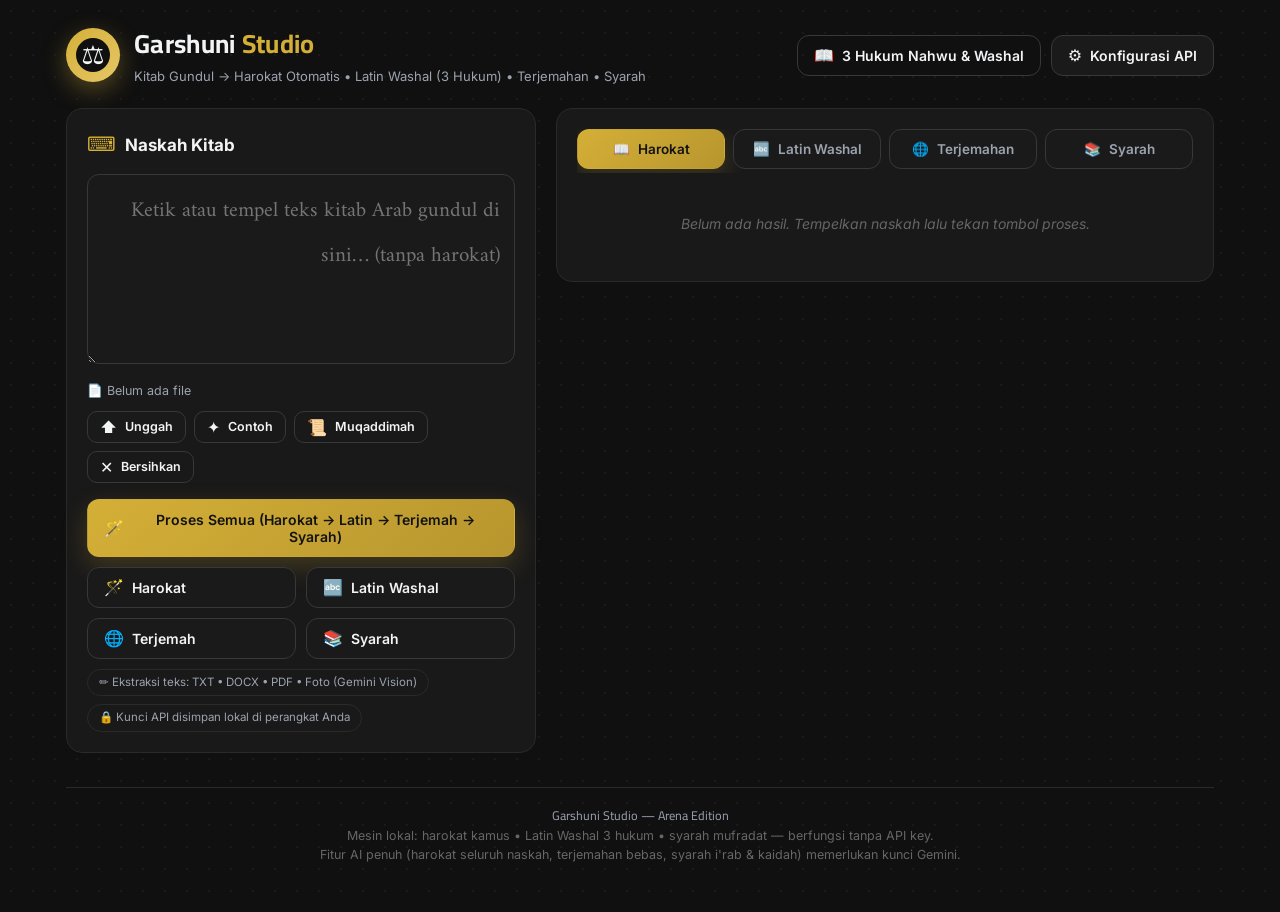
<file: garshuni-studio/index.html>
<!DOCTYPE html>
<html lang="id">
<head>
<meta charset="UTF-8" />
<meta name="viewport" content="width=device-width, initial-scale=1.0" />
<title>Garshuni Studio — Kitab Gundul, Harokat, Latin Washal & Syarah</title>
<link rel="preconnect" href="https://fonts.googleapis.com" />
<link rel="preconnect" href="https://fonts.gstatic.com" crossorigin />
<link href="https://fonts.googleapis.com/css2?family=Amiri:wght@400;700&family=Cairo:wght@400;600;700;900&family=Inter:wght@300;400;500;600;700&display=swap" rel="stylesheet" />
<style>
  :root {
    --bg: #101010; --panel: rgba(30,30,30,.72); --panel-solid: #1a1a1a;
    --line: #2a2a2a; --line2: #383838;
    --gold: #d4af37; --gold2: #e6c766; --gold-dim: rgba(212,175,55,.16);
    --text: #f3f4f6; --muted: #9ca3af; --faint: #666;
    --ok: #34d399; --info: #38bdf8; --warn: #fbbf24; --err: #f87171;
    --radius: 16px;
  }
  * { box-sizing: border-box; }
  html, body { margin: 0; padding: 0; }
  body {
    background-color: var(--bg);
    background-image: radial-gradient(rgba(255,255,255,.045) 1px, transparent 1px);
    background-size: 22px 22px;
    color: var(--text);
    font-family: 'Inter', system-ui, -apple-system, sans-serif;
    line-height: 1.55;
    min-height: 100vh;
  }
  .arabic { font-family: 'Amiri', 'Traditional Arabic', serif; direction: rtl; text-align: right; line-height: 2.1; }
  .display { font-family: 'Cairo', 'Inter', sans-serif; }
  .wrap { max-width: 1180px; margin: 0 auto; padding: 24px 16px 48px; }

  /* ---------- header ---------- */
  header { display: flex; flex-wrap: wrap; align-items: center; justify-content: space-between; gap: 16px; margin-bottom: 22px; }
  .brand { display: flex; align-items: center; gap: 14px; }
  .logo {
    width: 54px; height: 54px; border-radius: 50%;
    background: linear-gradient(135deg, var(--gold), var(--gold2));
    display: flex; align-items: center; justify-content: center;
    box-shadow: 0 8px 24px rgba(212,175,55,.35); flex: none;
    font-size: 26px;
  }
  .logo span { background: var(--bg); width: 34px; height: 34px; border-radius: 50%; display: flex; align-items: center; justify-content: center; }
  h1 { font-size: 26px; margin: 0; letter-spacing: .3px; }
  h1 .gold { color: var(--gold); }
  .tagline { color: var(--muted); font-size: 13px; margin-top: 2px; }
  .head-actions { display: flex; gap: 10px; flex-wrap: wrap; }

  /* ---------- tombol ---------- */
  .btn {
    border: 1px solid var(--line2); background: var(--panel-solid); color: var(--text);
    padding: 11px 16px; border-radius: 12px; font-size: 14px; font-weight: 600;
    cursor: pointer; display: inline-flex; align-items: center; gap: 8px;
    transition: transform .15s, border-color .15s, background .15s;
    font-family: inherit;
  }
  .btn:hover { border-color: var(--gold); transform: translateY(-1px); }
  .btn:disabled { opacity: .45; cursor: not-allowed; transform: none; }
  .btn.primary {
    background: linear-gradient(135deg, var(--gold), #b8962e); color: #121212; border-color: transparent;
    box-shadow: 0 10px 26px rgba(212,175,55,.22);
  }
  .btn.primary:hover { filter: brightness(1.06); }
  .btn.ghost { background: transparent; }
  .btn.small { padding: 7px 12px; font-size: 12.5px; border-radius: 10px; }
  .btn .ic { font-size: 16px; line-height: 1; }

  /* ---------- panel & grid ---------- */
  .panel {
    background: var(--panel); border: 1px solid var(--line); border-radius: var(--radius);
    padding: 20px; backdrop-filter: blur(14px); -webkit-backdrop-filter: blur(14px);
  }
  .grid { display: grid; grid-template-columns: 5fr 7fr; gap: 20px; align-items: start; }
  @media (max-width: 940px) { .grid { grid-template-columns: 1fr; } }
  .panel h2 { margin: 0 0 14px; font-size: 17px; display: flex; align-items: center; gap: 9px; }
  .panel h2 .ic { color: var(--gold); font-size: 20px; }

  textarea#input {
    width: 100%; min-height: 190px; resize: vertical;
    background: var(--panel-solid); border: 1px solid var(--line2); border-radius: 12px;
    color: var(--text); font-size: 21px; padding: 14px; outline: none;
    font-family: 'Amiri', serif; direction: rtl; text-align: right; line-height: 2.1;
  }
  textarea#input:focus { border-color: var(--gold); box-shadow: 0 0 0 3px var(--gold-dim); }
  .file-row { display: flex; align-items: center; justify-content: space-between; gap: 10px; margin-top: 10px; flex-wrap: wrap; }
  .file-name { color: var(--muted); font-size: 12.5px; display: flex; align-items: center; gap: 6px; }
  .actions { display: grid; grid-template-columns: 1fr 1fr; gap: 10px; margin-top: 16px; }
  .actions .full { grid-column: 1 / -1; }

  /* ---------- banner ---------- */
  .banner {
    display: flex; gap: 10px; align-items: flex-start; margin-top: 12px;
    padding: 12px 14px; border-radius: 12px; font-size: 13px;
  }
  .banner .x { margin-left: auto; cursor: pointer; opacity: .6; background: none; border: 0; color: inherit; font-size: 15px; }
  .banner .x:hover { opacity: 1; }
  .banner.info  { background: rgba(56,189,248,.10); border: 1px solid rgba(56,189,248,.35); color: #bae6fd; }
  .banner.warn  { background: rgba(251,191,36,.10); border: 1px solid rgba(251,191,36,.35); color: #fde68a; }
  .banner.err   { background: rgba(248,113,113,.10); border: 1px solid rgba(248,113,113,.35); color: #fecaca; }
  .banner.ok    { background: rgba(52,211,153,.10); border: 1px solid rgba(52,211,153,.35); color: #a7f3d0; }

  /* ---------- tab ---------- */
  .tabs { display: flex; gap: 8px; overflow-x: auto; padding-bottom: 4px; margin-bottom: 14px; }
  .tab {
    flex: 1; min-width: max-content; justify-content: center;
    border: 1px solid var(--line2); background: var(--panel-solid); color: var(--muted);
    padding: 11px 16px; border-radius: 12px; cursor: pointer; font-weight: 600; font-size: 13.5px;
    display: inline-flex; align-items: center; gap: 8px; font-family: inherit;
  }
  .tab.active {
    background: linear-gradient(135deg, var(--gold), #b8962e); color: #121212; border-color: transparent;
    box-shadow: 0 8px 22px rgba(212,175,55,.2);
  }

  .result-box {
    background: var(--panel-solid); border: 1px solid var(--line2); border-radius: 12px;
    padding: 16px; min-height: 120px;
  }
  .result-box.arabic { font-family: 'Amiri', serif; direction: rtl; text-align: right; font-size: 23px; line-height: 2.2; }
  .result-box.latin { font-size: 18px; color: var(--gold2); font-style: italic; letter-spacing: .2px; }
  .result-label { font-size: 11px; letter-spacing: 1.6px; text-transform: uppercase; color: var(--muted); margin: 14px 0 6px; display: flex; justify-content: space-between; align-items: center; gap: 8px; }
  .result-label:first-child { margin-top: 0; }
  .result-tools { display: flex; gap: 8px; margin-top: 14px; flex-wrap: wrap; }
  .placeholder { color: var(--faint); font-style: italic; font-size: 14px; text-align: center; padding: 26px 10px; }
  .muted { color: var(--muted); font-size: 13px; }

  /* ---------- kartu hukum washal ---------- */
  #rules { margin-bottom: 20px; display: none; }
  #rules.open { display: block; }
  .rules-grid { display: grid; grid-template-columns: repeat(3, 1fr); gap: 12px; }
  @media (max-width: 940px) { .rules-grid { grid-template-columns: 1fr; } }
  .rule-card { background: var(--panel-solid); border: 1px solid var(--line2); border-radius: 12px; padding: 16px; }
  .rule-no { width: 30px; height: 30px; border-radius: 50%; background: var(--gold-dim); color: var(--gold); font-weight: 700; display: flex; align-items: center; justify-content: center; margin-bottom: 10px; border: 1px solid rgba(212,175,55,.4); }
  .rule-card h3 { margin: 0 0 8px; font-size: 15px; }
  .rule-card p { margin: 0 0 10px; color: var(--muted); font-size: 12.8px; }
  .rule-ex { background: var(--bg); border: 1px solid var(--line); border-radius: 10px; padding: 10px; font-size: 13px; }
  .rule-ex .ar { font-family: 'Amiri', serif; direction: rtl; text-align: right; font-size: 19px; color: var(--text); }
  .rule-ex .w { color: var(--ok); } .rule-ex .q { color: var(--warn); }
  .mode-row { display: flex; align-items: center; gap: 10px; margin-top: 14px; flex-wrap: wrap; }
  .mode-pill { padding: 8px 16px; border-radius: 999px; border: 1px solid var(--line2); background: var(--panel-solid); color: var(--muted); cursor: pointer; font-size: 13px; font-weight: 600; font-family: inherit; }
  .mode-pill.active { background: var(--gold-dim); color: var(--gold); border-color: rgba(212,175,55,.5); }

  /* ---------- syarah ---------- */
  .syarah-card { background: var(--panel-solid); border: 1px solid var(--line2); border-radius: 12px; padding: 16px; margin-bottom: 12px; }
  .syarah-card .ar { font-family: 'Amiri', serif; direction: rtl; text-align: right; font-size: 21px; color: var(--gold2); line-height: 2.1; margin-bottom: 10px; }
  .syarah-field { margin: 6px 0; font-size: 13.5px; }
  .syarah-field b { color: var(--gold); font-weight: 600; }
  .gloss-list { display: flex; flex-wrap: wrap; gap: 8px; margin-top: 10px; }
  .gloss { background: var(--bg); border: 1px solid var(--line); padding: 6px 10px; border-radius: 9px; font-size: 12.5px; }
  .gloss .w { font-family: 'Amiri', serif; direction: rtl; display: block; font-size: 16px; color: var(--text); }
  .gloss .a { color: var(--muted); }
  .gloss .a.known { color: var(--ok); }

  /* ---------- modal ---------- */
  .modal-bg {
    position: fixed; inset: 0; background: rgba(0,0,0,.72); backdrop-filter: blur(6px);
    display: flex; align-items: center; justify-content: center; padding: 18px; z-index: 100;
  }
  .modal {
    background: var(--panel-solid); border: 1px solid var(--line2); border-radius: 18px;
    padding: 24px; width: 100%; max-width: 460px; box-shadow: 0 24px 80px rgba(0,0,0,.5);
  }
  .modal h2 { margin: 0 0 16px; font-size: 20px; display: flex; align-items: center; gap: 10px; }
  .modal label { display: block; font-size: 13px; color: var(--muted); margin: 0 0 6px; }
  .modal input[type=password], .modal input[type=text] {
    width: 100%; background: var(--bg); border: 1px solid var(--line2); color: var(--text);
    border-radius: 12px; padding: 12px 14px; font-size: 14px; outline: none; font-family: inherit;
  }
  .modal input:focus { border-color: var(--gold); box-shadow: 0 0 0 3px var(--gold-dim); }
  .modal .hint { font-size: 11.5px; color: var(--faint); margin: 8px 0 14px; }
  .modal .hint a { color: var(--gold); }
  .modal .stack { display: grid; gap: 9px; margin-top: 6px; }
  .modal-head { display: flex; justify-content: space-between; align-items: center; }

  /* ---------- lain-lain ---------- */
  .spinner {
    width: 42px; height: 42px; border-radius: 50%; margin: 6px auto 14px;
    border: 3px solid var(--line2); border-top-color: var(--gold); animation: spin 1s linear infinite;
  }
  @keyframes spin { to { transform: rotate(360deg); } }
  footer { margin-top: 34px; padding-top: 18px; border-top: 1px solid var(--line); text-align: center; color: var(--faint); font-size: 12.5px; }
  footer .fl { color: var(--muted); }
  .chips { display: flex; gap: 8px; flex-wrap: wrap; margin-top: 10px; }
  .chip { font-size: 11.5px; color: var(--muted); border: 1px solid var(--line); border-radius: 999px; padding: 4px 11px; }
</style>
</head>
<body>
<div class="wrap">

  <header>
    <div class="brand">
      <div class="logo"><span>⚖</span></div>
      <div>
        <h1 class="display">Garshuni <span class="gold">Studio</span></h1>
        <div class="tagline">Kitab Gundul → Harokat Otomatis • Latin Washal (3 Hukum) • Terjemahan • Syarah</div>
      </div>
    </div>
    <div class="head-actions">
      <button class="btn ghost" id="btnRules"><span class="ic">📖</span> 3 Hukum Nahwu &amp; Washal</button>
      <button class="btn" id="btnSettings"><span class="ic">⚙</span> Konfigurasi API</button>
    </div>
  </header>

  <!-- panel 3 hukum washal -->
  <section class="panel" id="rules">
    <h2><span class="ic">📖</span> 3 Hukum Nahwu Sharaf (ketepatan harokat)</h2>
    <div class="rules-grid" id="rulesGrid"></div>
    <h2 style="margin-top:20px"><span class="ic">🔤</span> Kaidah Latin Washal (transliterasi)</h2>
    <div class="rules-grid" id="washalGrid"></div>
    <div class="mode-row">
      <span class="muted">Mode bacaan Latin:</span>
      <button class="mode-pill active" data-mode="washal">Washal (sambung)</button>
      <button class="mode-pill" data-mode="waqaf">Waqaf (berhenti)</button>
    </div>
  </section>

  <div class="grid">
    <!-- ====== panel kiri: input ====== -->
    <section class="panel">
      <h2><span class="ic">⌨</span> Naskah Kitab</h2>
      <textarea id="input" placeholder="Ketik atau tempel teks kitab Arab gundul di sini… (tanpa harokat)"></textarea>
      <div class="file-row">
        <div class="file-name" id="fileName">📄 Belum ada file</div>
        <div style="display:flex;gap:8px;flex-wrap:wrap">
          <button class="btn small" id="btnFile"><span class="ic">⬆</span> Unggah</button>
          <button class="btn small ghost" id="btnSample"><span class="ic">✦</span> Contoh</button>
          <button class="btn small ghost" id="btnSampleMuq"><span class="ic">📜</span> Muqaddimah</button>
          <button class="btn small ghost" id="btnClear"><span class="ic">✕</span> Bersihkan</button>
        </div>
        <input type="file" id="file" hidden accept=".txt,.docx,.pdf,image/*" />
      </div>

      <div class="actions">
        <button class="btn primary full" id="btnAll"><span class="ic">🪄</span> Proses Semua (Harokat → Latin → Terjemah → Syarah)</button>
        <button class="btn" id="btnHarokat"><span class="ic">🪄</span> Harokat</button>
        <button class="btn" id="btnLatin"><span class="ic">🔤</span> Latin Washal</button>
        <button class="btn" id="btnTerjemah"><span class="ic">🌐</span> Terjemah</button>
        <button class="btn" id="btnSyarah"><span class="ic">📚</span> Syarah</button>
      </div>

      <div id="banners"></div>

      <div class="chips">
        <span class="chip">✏️ Ekstraksi teks: TXT • DOCX • PDF • Foto (Gemini Vision)</span>
        <span class="chip">🔒 Kunci API disimpan lokal di perangkat Anda</span>
      </div>
    </section>

    <!-- ====== panel kanan: hasil ====== -->
    <section class="panel">
      <div class="tabs" id="tabs">
        <button class="tab active" data-tab="harokat"><span class="ic">📖</span> Harokat</button>
        <button class="tab" data-tab="latin"><span class="ic">🔤</span> Latin Washal</button>
        <button class="tab" data-tab="terjemah"><span class="ic">🌐</span> Terjemahan</button>
        <button class="tab" data-tab="syarah"><span class="ic">📚</span> Syarah</button>
      </div>

      <div id="resultArea">
        <div class="placeholder" id="placeholder">
          Hasil analisis akan muncul di sini.<br />
          Mulai dengan menempelkan teks kitab gundul lalu tekan <b>Proses Semua</b>.
        </div>
      </div>

      <div class="result-tools" id="resultTools" style="display:none">
        <button class="btn small" id="btnCopy"><span class="ic">⧉</span> Salin hasil</button>
        <button class="btn small" id="btnDownload"><span class="ic">⬇</span> Unduh TXT</button>
      </div>
    </section>
  </div>

  <footer>
    <div class="fl display">Garshuni Studio — Arena Edition</div>
    <div>Mesin lokal: harokat kamus • Latin Washal 3 hukum • syarah mufradat — berfungsi tanpa API key.</div>
    <div>Fitur AI penuh (harokat seluruh naskah, terjemahan bebas, syarah i'rab & kaidah) memerlukan kunci Gemini.</div>
  </footer>
</div>

<!-- modal API -->
<div class="modal-bg" id="modal" style="display:none">
  <div class="modal">
    <div class="modal-head">
      <h2><span class="ic" style="color:var(--gold)">🔑</span> Konfigurasi API</h2>
      <button class="btn small ghost" id="btnModalClose">✕</button>
    </div>
    <label>GEMINI_API_KEY</label>
    <input type="password" id="apiKey" placeholder="AIza..." autocomplete="off" />
    <div class="hint">
      Kunci disimpan hanya di browser Anda (localStorage) dan dikirim langsung ke Google saat diproses.
      Buat kunci gratis di <a href="https://aistudio.google.com/apikey" target="_blank" rel="noreferrer">aistudio.google.com/apikey</a>.
    </div>
    <div id="testResult"></div>
    <div class="stack">
      <button class="btn primary" id="btnSaveKey"><span class="ic">💾</span> Simpan</button>
      <button class="btn" id="btnTestKey"><span class="ic">🔌</span> Uji Koneksi</button>
      <button class="btn ghost" id="btnSkipKey">Lanjut Tanpa Key (Mode Offline Terbatas)</button>
    </div>
  </div>
</div>

<!-- ====== MESIN LOKAL (NaskahEngine) ====== -->
<script>
/**
 * NaskahEngine - mesin teks Arab untuk Garshuni Studio "Arena Edition"
 * (murni JS, tanpa dependensi; dipakai index.html dan uji Node).
 *
 * Isi:
 *  1. stripDiacritics / skeleton / canonMarks / levenshtein / similarity -> penjaga mutu AI
 *  2. transliterate(text, mode) -> Latin sadar TIGA HUKUM WASHAL pengucapan:
 *       Hukum 1  Ta Marbuthah   (ة): washal -> "t", waqaf -> "h"
 *       Hukum 2  Hamzatul Washl (ا di awal kata): gugur saat menyambung,
 *                dibaca i/a/u saat memulai kalimat
 *       Hukum 3  Idgham Al-Lam  (ال): 14 huruf syamsiyah melebur (ar-, asy-, ...),
 *                qamariyah tetap "al-"; tanwin bersambung ke artikel (fashlul-islaami)
 *  3. localHarokat()  -> kamus harokat offline per kata (tahan beda hamzah/ta,
 *     awalan tergabung; bukan regex \b yang buta huruf Arab)
 *  4. localSyarah()   -> syarah offline: arti per kata dari kamus mufradat kitab
 *  5. fallback terjemahan yang JUJUR (tidak mengarang untuk sembarang teks)
 */
(function (factory) {
  // UMD: aman di browser (script klasik), Node CJS, maupun Node yang memuatnya
  // sebagai ESM (require() modern) — selalu tersedia di globalThis + module.exports.
  var api = factory();
  var g = (typeof globalThis !== 'undefined' && globalThis)
        || (typeof self !== 'undefined' && self)
        || (typeof window !== 'undefined' && window)
        || null;
  if (g) g.NaskahEngine = api;
  try {
    if (typeof module === 'object' && module && module.exports) module.exports = api;
  } catch (e) { /* lingkungan ESM tanpa module */ }
})(function () {
  'use strict';

  // ---------- karakter dasar ----------
  var FATHAH = '\u064E', KASRAH = '\u0650', DHAMMAH = '\u064F';
  var FATHATAN = '\u064B', KASRATAN = '\u064D', DHAMMATAN = '\u064C';
  var SUPER_ALEF = '\u0670', SHADDA = '\u0651', SUKUN = '\u0652';
  var ALEF = '\u0627', LAM = '\u0644', WAW = '\u0648', YA = '\u064A', YA_MAQ = '\u0649';
  var TA_MARB = '\u0629', AIN = '\u0639';
  var HAMZA = '\u0621', A_HAMZA = '\u0623', I_HAMZA = '\u0625', A_MADDA = '\u0622';
  var U_HAMZA = '\u0624', Y_HAMZA = '\u0626', A_WASLA = '\u0671';

  var SUN = {}; // huruf syamsiyah -> idgham "ال"
  '\u062A\u062B\u062F\u0630\u0631\u0632\u0633\u0634\u0635\u0636\u0637\u0638\u0644\u0646'
    .split('').forEach(function (c) { SUN[c] = true; });

  var HAMZA_CARRIERS = {}; [A_HAMZA, I_HAMZA, U_HAMZA, Y_HAMZA].forEach(function (c) { HAMZA_CARRIERS[c] = true; });

  var VOW = {}; VOW[FATHAH] = 'a'; VOW[KASRAH] = 'i'; VOW[DHAMMAH] = 'u';
  VOW[FATHATAN] = 'an'; VOW[KASRATAN] = 'in'; VOW[DHAMMATAN] = 'un'; VOW[SUPER_ALEF] = 'aa';

  var IGNORED = {};
  ('\u0653\u0654\u0655\u0656\u0657\u0658\u0659\u065A\u065B\u065C\u065D\u065E\u065F' +
    '\u06D6\u06D7\u06D8\u06D9\u06DA\u06DB\u06DC\u06DF\u06E0\u06E1\u06E2\u06E3\u06E4' +
    '\u06E7\u06E8\u06EA\u06EB\u06EC\u06ED\u0640')
    .split('').forEach(function (c) { IGNORED[c] = true; });

  var LETTERS = {};
  (function () {
    var pairs = [
      ['\u0628', 'b'], ['\u062A', 't'], ['\u062B', 'ts'], ['\u062C', 'j'], ['\u062D', 'h'],
      ['\u062E', 'kh'], ['\u062F', 'd'], ['\u0630', 'dz'], ['\u0631', 'r'], ['\u0632', 'z'],
      ['\u0633', 's'], ['\u0634', 'sy'], ['\u0635', 'sh'], ['\u0636', 'dh'], ['\u0637', 'th'],
      ['\u0638', 'zh'], [AIN, '\u2018'], ['\u063A', 'gh'], ['\u0641', 'f'], ['\u0642', 'q'],
      ['\u0643', 'k'], [LAM, 'l'], ['\u0645', 'm'], ['\u0646', 'n'], ['\u0647', 'h'],
      [WAW, 'w'], [YA, 'y'], [YA_MAQ, 'aa'], [ALEF, 'a'], [A_WASLA, 'a'], [HAMZA, "'"],
      ['\u06A4', 'p'], ['\u067E', 'p'], ['\u06A0', 'ng'], ['\u06AC', 'ng'], ['\u06AE', 'g'],
      ['\u0762', 'g'], ['\u0686', 'c'], ['\u0683', 'j'], ['\u06BD', 'ny'], ['\u06CF', 'v'],
      ['\u06BB', 'n'], ['\u06CC', 'y'], ['\u06D2', 'e'], ['\u06BE', 'h'], ['\u06A9', 'k'],
      ['\u06AF', 'g'], ['\u0681', 'z']
    ];
    pairs.forEach(function (p) { LETTERS[p[0]] = p[1]; });
  })();

  var SPECIAL = {};
  SPECIAL['\u0627\u0644\u0644\u0647'] = 'Allaah';   // الله
  SPECIAL['\u0644\u0644\u0647'] = 'Lillaah';        // لله
  SPECIAL['\u0628\u0627\u0644\u0644\u0647'] = 'Billaah';
  SPECIAL['\u0648\u0627\u0644\u0644\u0647'] = 'Wallaah';

  // ---------- util dasar ----------
  function isHarakat(ch) {
    var c = ch.charCodeAt(0);
    return (c >= 0x064B && c <= 0x065F) || c === 0x0670 ||
      (c >= 0x06D6 && c <= 0x06DC) || (c >= 0x06DF && c <= 0x06E4) ||
      c === 0x06E7 || c === 0x06E8 || (c >= 0x06EA && c <= 0x06ED);
  }

  function isArabicChar(ch) {
    var c = ch.charCodeAt(0);
    return (c >= 0x0600 && c <= 0x06FF) || (c >= 0x0750 && c <= 0x077F) ||
      (c >= 0x08A0 && c <= 0x08FF) || (c >= 0xFB50 && c <= 0xFDFF) ||
      (c >= 0xFE70 && c <= 0xFEFF);
  }

  function stripDiacritics(text) {
    var out = '';
    for (var i = 0; i < text.length; i++) {
      var ch = text[i];
      if (VOW[ch] || ch === SHADDA || ch === SUKUN || IGNORED[ch]) continue;
      out += ch;
    }
    return out;
  }

  /** Kerangka huruf (tanpa tasykil; varian disamakan) untuk pembandingan kesetiaan. */
  function skeleton(text) {
    var fold = {};
    fold[A_HAMZA] = ALEF; fold[I_HAMZA] = ALEF; fold[A_MADDA] = ALEF; fold[A_WASLA] = ALEF;
    fold[YA_MAQ] = YA; fold['\u06CC'] = YA; fold[TA_MARB] = '\u0647';
    fold[U_HAMZA] = WAW; fold[Y_HAMZA] = YA; fold['\u06A9'] = '\u0643';
    var stripped = stripDiacritics(text);
    var out = '';
    for (var i = 0; i < stripped.length; i++) {
      var ch = stripped[i];
      if (/\s/.test(ch)) continue;
      if (!isArabicChar(ch) && !/[A-Za-z0-9]/.test(ch)) continue;
      out += fold[ch] || ch;
    }
    return out;
  }

  /**
   * Kanonikasi urutan tanda tasykil (shadda/fathah/dst.) dalam satu gugus huruf,
   * sehingga dua penulisan yang hanya beda urutan tanda dianggap sama.
   */
  function canonMarks(text) {
    return String(text == null ? '' : text).normalize('NFC')
      .replace(/[\u064B-\u0655\u0670\u06D6-\u06ED]+/g, function (m) {
        return m.split('').sort().join('');
      });
  }

  function levenshtein(a, b) {
    if (a === b) return 0;
    if (!a.length) return b.length;
    if (!b.length) return a.length;
    var prev = new Array(b.length + 1);
    var curr = new Array(b.length + 1);
    for (var j = 0; j <= b.length; j++) prev[j] = j;
    for (var i = 1; i <= a.length; i++) {
      curr[0] = i;
      for (var k = 1; k <= b.length; k++) {
        var cost = a[i - 1] === b[k - 1] ? 0 : 1;
        curr[k] = Math.min(prev[k] + 1, curr[k - 1] + 1, prev[k - 1] + cost);
      }
      var tmp = prev; prev = curr; curr = tmp;
    }
    return prev[b.length];
  }

  /** Skor kemiripan 0..1 antara teks asli (gundul) dan hasil berharokat. */
  function similarity(original, vocalized) {
    var a = skeleton(original), b = skeleton(vocalized);
    if (!a.length && !b.length) return 1;
    if (!a.length || !b.length) return 0;
    if (a === b) return 1;
    a = a.slice(0, 4000); b = b.slice(0, 4000);
    return Math.max(0, Math.min(1, 1 - levenshtein(a, b) / Math.max(a.length, b.length)));
  }

  /** True bila hasil harokat AI masih setia pada huruf asli. */
  function isFaithful(original, vocalized, threshold) {
    return similarity(original, vocalized) >= (threshold || 0.72);
  }

  // ---------- pemindai tasykil ----------
  function scan(chars, start) {
    var j = start, vowel = '', shadda = false, sukun = false;
    while (j < chars.length) {
      var c = chars[j];
      if (c === SHADDA) { shadda = true; j++; continue; }
      if (c === SUKUN) { sukun = true; j++; continue; }
      if (IGNORED[c]) { j++; continue; }
      if (VOW[c]) {
        if (c === SUPER_ALEF || !vowel) vowel = VOW[c];
        j++; continue;
      }
      return { vowel: vowel, shadda: shadda, sukun: sukun, nextIndex: j };
    }
    return { vowel: vowel, shadda: shadda, sukun: sukun, nextIndex: j };
  }

  function trailingVowel(chars) {
    for (var k = chars.length - 1; k >= 0; k--) {
      var c = chars[k];
      if (VOW[c]) {
        var v = VOW[c];
        return (v === 'a' || v === 'i' || v === 'u') ? v : '';
      }
      if (c === SHADDA || c === SUKUN || IGNORED[c]) continue;
      return '';
    }
    return '';
  }

  // ---------- transliterasi satu kata (sadar 3 hukum washal) ----------

  // Kata ber-hamzatul washl non-artikel (ibnu, ismu, istaf'ala, ...).
  // Kaidah: hamzatul washl dibaca kasrah ("i") untuk ism & fi'il madhi;
  // fathah/dammah hanya untuk fi'il amr (perlu konteks — default "i").

  function isWaslWord(chars) {
    return chars.length > 1 && (chars[0] === ALEF || chars[0] === A_WASLA) && chars[1] !== LAM;
  }

  function waslStartVowel() {
    return 'i';
  }

  /**
   * @param word        satu kata Arab (idealnya berharokat)
   * @param mode        'washal' (default) | 'waqaf'
   * @param sentenceStart  true bila kata ini memulai kalimat
   * @param sentenceEnd    true bila kata ini mengakhiri kalimat (titik waqaf)
   * @return { text, waslDropped }
   */
  function transliterateWord(word, mode, sentenceStart, sentenceEnd) {
    mode = mode === 'waqaf' ? 'waqaf' : 'washal';
    var waqafHere = (mode === 'waqaf' && sentenceEnd); // hukum waqaf hanya di titik berhenti
    var chars = word.split('');
    var skel = stripDiacritics(word);
    var waslDropped = false;

    if (SPECIAL[skel]) return { text: SPECIAL[skel] + trailingVowel(chars), waslDropped: false };

    // --- Hukum 2: hamzatul washl non-artikel ---
    if (isWaslWord(chars)) {
      // tanda harokat yang menempel pada alif ikut digugurkan/diambil
      while (chars.length > 1 && (IGNORED[chars[1]] || VOW[chars[1]] || chars[1] === SHADDA || chars[1] === SUKUN)) {
        chars.splice(1, 1);
      }
      if (!sentenceStart) {
        waslDropped = true;
        chars = chars.slice(1); // alif gugur saat menyambung (washal)
      } else {
        var wv = waslStartVowel(skel);
        chars = chars.slice(1);
        var rest = transliterateWord(chars.join(''), mode, false, sentenceEnd).text;
        return { text: wv + rest, waslDropped: false };
      }
    }

    var out = [];
    var i = 0, lastVowel = '', assimilated = false;

    // artikel "ال" di awal kata (Hukum 3: idgham al-lam ditangani di bawah)
    if (chars.length > 2 && chars[0] === ALEF && chars[1] === LAM) {
      var lam = scan(chars, 2);
      if (lam.shadda) {
        out.push('all' + (lam.vowel || ''));
        lastVowel = lam.vowel || lastVowel;
        i = lam.nextIndex;
      } else if (lam.nextIndex < chars.length) {
        var nl = chars[lam.nextIndex];
        var nlT = scan(chars, lam.nextIndex + 1);
        if (!lam.vowel && nlT.shadda && SUN[nl]) {
          out.push('a');
          assimilated = true; // idgham syamsiyah: ar-, asy-, ath-, ...
        } else {
          out.push('al-');
        }
        i = lam.nextIndex;
      }
    }

    while (i < chars.length) {
      var ch = chars[i];
      if (IGNORED[ch] || ch === SHADDA || ch === SUKUN) { i++; continue; }
      if (VOW[ch]) { out.push(VOW[ch]); lastVowel = VOW[ch]; i++; continue; }

      var t = scan(chars, i + 1);
      var next = t.nextIndex < chars.length ? chars[t.nextIndex] : null;
      var consumed = t.nextIndex;
      var vowel = t.vowel;
      var base;

      if (ch === TA_MARB) {
        // --- Hukum 1: ta marbuthah — washal "t", waqaf "h" di titik berhenti ---
        base = waqafHere ? 'h' : 't';
      } else if (ch === A_HAMZA || ch === I_HAMZA || ch === A_WASLA) {
        base = vowel ? '' : (ch === I_HAMZA ? 'i' : 'a');
      } else if (ch === A_MADDA) {
        base = 'aa';
      } else if (ch === U_HAMZA || ch === Y_HAMZA) {
        base = (vowel || t.sukun || t.shadda) ? "'" : (ch === U_HAMZA ? 'u' : 'i');
      } else if (ch === YA && t.sukun && !vowel &&
        (lastVowel === 'a' || lastVowel === 'i') && next !== ALEF && next !== TA_MARB) {
        base = 'i';
      } else if (ch === WAW && t.sukun && !vowel &&
        (lastVowel === 'u' || lastVowel === 'a') && next !== ALEF) {
        base = 'u';
      } else if (LETTERS[ch]) {
        base = LETTERS[ch];
      } else if (/[A-Za-z0-9]/.test(ch) || '.,:;!?-\'"()\u060C\u061B\u061F\u06D4'.indexOf(ch) >= 0) {
        out.push(ch); i++; continue;
      } else {
        i++; continue;
      }

      // tasydid: huruf ganda; setelah idgham syamsiyah pakai tanda hubung
      if (t.shadda) {
        out.push(base + (assimilated ? '-' : ''));
      }
      out.push(base);
      assimilated = false;

      // vokal panjang: harokat + huruf mad yang tidak berharokat sendiri
      var nxt = consumed < chars.length ? scan(chars, consumed + 1) : { vowel: '', shadda: false, nextIndex: consumed };
      if ((vowel === 'a' || vowel === 'an') && (next === ALEF || next === YA_MAQ) && !nxt.shadda) {
        vowel = 'aa'; consumed = nxt.nextIndex;
      } else if (vowel === 'u' && next === WAW && !nxt.vowel && !nxt.shadda) {
        vowel = 'uu'; consumed = nxt.nextIndex;
      } else if (vowel === 'i' && (next === YA || next === YA_MAQ) && !nxt.vowel && !nxt.shadda) {
        vowel = 'ii'; consumed = nxt.nextIndex;
      }

      out.push(vowel);
      if (vowel) lastVowel = vowel;

      if (ch === WAW && vowel === 'a' && next && HAMZA_CARRIERS[next]) out.push('-');

      i = consumed;
    }

    var s = out.join('');
    // mode waqaf di titik berhenti: tanwin akhir kata digugurkan
    if (waqafHere) {
      s = s.replace(/(an|in|un)$/, '');
    }
    return { text: s, waslDropped: waslDropped };
  }

  /**
   * Transliterasi teks Arab -> Latin mengikuti 3 hukum washal (mode 'washal')
   * atau bacaan waqaf (mode 'waqaf'). Konvensi pesantren Indonesia:
   * sy, sh, th, kh, ‘, diftong ai/au.
   */
  function transliterate(text, mode) {
    if (!text) return '';
    mode = mode === 'waqaf' ? 'waqaf' : 'washal';
    var raw = String(text).split(/(\s+)/);
    var words = []; // { t, sentenceEnd }
    for (var i = 0; i < raw.length; i++) {
      var tok = raw[i];
      if (!tok) continue;
      if (/^\s+$/.test(tok)) {
        if (tok.indexOf('\n') >= 0 && words.length) words[words.length - 1].sentenceEnd = true;
        continue;
      }
      words.push({ t: tok, sentenceEnd: /[.؟!\u06D4]/.test(tok) });
    }
    if (words.length) words[words.length - 1].sentenceEnd = true;

    var parts = []; // { t, wasl }
    var sentenceStart = true;
    for (var i = 0; i < words.length; i++) {
      var r = transliterateWord(words[i].t, mode, sentenceStart, !!words[i].sentenceEnd);
      parts.push({ t: r.text, wasl: r.waslDropped });
      sentenceStart = !!words[i].sentenceEnd;
    }

    var s = '';
    for (var i = 0; i < parts.length; i++) {
      if (i === 0) s = parts[i].t;
      else if (parts[i].wasl) s += '-' + parts[i].t; // Hukum 2: sambungan washal
      else s += ' ' + parts[i].t;
    }
    s = s
      .replace(/[ \t]+/g, ' ')
      .replace(/ ([,.:;!?])/g, '$1');
    // Hukum 3 (lanjutan): sambungan tanwin + artikel — "fashlun al-islaami" -> "fashlul-islaami"
    s = s.replace(/([aiu])n (al?-)/g, '$1l-');
    return s.trim();
  }

  /** Tiga hukum washal untuk ditampilkan di UI. */
  var WASHAL_RULES = [
    {
      no: 1,
      nama: 'Ta Marbuthah (\u0629)',
      penjelasan: 'Ta marbuthah dibaca "t" bila bacaan disambung (washal), dan dibaca "h" bila berhenti (waqaf).',
      contoh: '\u062E\u064E\u0645\u0652\u0633\u064E\u0629\u064C',
      washal: 'khamsatun',
      waqaf: 'khamsah',
    },
    {
      no: 2,
      nama: 'Hamzatul Washl (\u0627\u0652 di awal kata)',
      penjelasan: 'Alif di awal kata (seperti pada اِسْم، اِبْن، اِسْتَفْعَلَ) gugur saat menyambung ke kata sebelumnya, dan dibaca i/a/u bila memulai bacaan.',
      contoh: '\u0639\u064E\u0644\u064E\u0649 \u0627\u0628\u0652\u0646\u0650\u0647\u0650',
      washal: '‘alaa-bnihi',
      waqaf: '‘alaa (berhenti) ibnihi',
    },
    {
      no: 3,
      nama: 'Idgham Al-Lam (\u0627\u0644)',
      penjelasan: 'Lam pada artikel "al" melebur ke 14 huruf syamsiyah (ditulis ar-, asy-, ath-, dst. dengan tanda hubung); pada huruf qamariyah tetap "al-". Tanwin pun melebur bersambung ke artikel berikutnya.',
      contoh: '\u0641\u064E\u0635\u0652\u0644\u064C \u0627\u0644\u0625\u0650\u0633\u0652\u0644\u064E\u0627\u0645\u0650 ... \u0627\u0644\u0634\u0651\u064E\u0645\u0652\u0633\u064F',
      washal: 'fashlul-islaami ... asy-syamsu',
      waqaf: 'fashlul-islaami ... asy-syamsu',
    },
  ];

  // ---------- kamus harokat lokal (berbasis kata, bukan regex \b) ----------
  var HARAKAT_PHRASES = [
    ['\u0628\u0633\u0645 \u0627\u0644\u0644\u0647 \u0627\u0644\u0631\u062D\u0645\u0646 \u0627\u0644\u0631\u062D\u064A\u0645',
      '\u0628\u0650\u0633\u0652\u0645\u0650 \u0627\u0644\u0644\u0651\u064E\u0647\u0650 \u0627\u0644\u0631\u0651\u064E\u062D\u0652\u0645\u064E\u0670\u0646\u0650 \u0627\u0644\u0631\u0651\u064E\u062D\u0650\u064A\u0645\u0650'],
    ['\u0627\u0644\u062D\u0645\u062F \u0644\u0644\u0647 \u0631\u0628 \u0627\u0644\u0639\u0627\u0644\u0645\u064A\u0646',
      '\u0627\u0644\u0652\u062D\u064E\u0645\u0652\u062F\u064F \u0644\u0650\u0644\u0651\u064E\u0647\u0650 \u0631\u064E\u0628\u0651\u0650 \u0627\u0644\u0652\u0639\u064E\u0627\u0644\u064E\u0645\u0650\u064A\u0646\u064E'],
    ['\u0634\u0647\u0627\u062F\u0629 \u0627\u0646 \u0644\u0627 \u0627\u0644\u0647 \u0627\u0644\u0627 \u0627\u0644\u0644\u0647',
      '\u0634\u064E\u0647\u064E\u0627\u062F\u064E\u0629\u064F \u0623\u064E\u0646\u0651 \u0644\u0627\u064E \u0625\u0650\u0644\u064E\u0647\u064E \u0625\u0650\u0644\u0651\u0627 \u0627\u0644\u0644\u0651\u064E\u0647\u064F'],
    ['\u0648\u0627\u0646 \u0645\u062D\u0645\u062F\u0627 \u0631\u0633\u0648\u0644 \u0627\u0644\u0644\u0647',
      '\u0648\u064E\u0623\u064E\u0646\u0651\u064E \u0645\u064F\u062D\u064E\u0645\u0651\u064E\u062F\u064B\u0627 \u0631\u064E\u0633\u0648\u0648\u0644\u064F \u0627\u0644\u0644\u0651\u064E\u0647\u0650'],
    ['\u0648\u0627\u0642\u0627\u0645 \u0627\u0644\u0635\u0644\u0627\u0629', '\u0648\u064E\u0625\u0650\u0642\u064E\u0627\u0645\u064F \u0627\u0644\u0635\u0651\u064E\u0644\u064E\u0627\u0629\u0650'],
    ['\u0648\u0627\u064A\u062A\u0627\u0621 \u0627\u0644\u0632\u0643\u0627\u0629', '\u0648\u064E\u0625\u0650\u064A\u062A\u064E\u0627\u0621\u064F \u0627\u0644\u0632\u0651\u064E\u0643\u064E\u0627\u0629\u0650'],
    ['\u0648\u0635\u0648\u0645 \u0631\u0645\u0636\u0627\u0646', '\u0648\u064E\u0635\u064E\u0648\u0652\u0645\u064F \u0631\u064E\u0645\u064E\u0636\u064E\u0627\u0646\u064E'],
    ['\u0648\u062D\u062C \u0627\u0644\u0628\u064A\u062A', '\u0648\u064E\u062D\u064E\u062C\u0651\u064F \u0627\u0644\u0628\u064E\u064A\u0652\u062A\u0650'],
    ['\u0643\u062A\u0627\u0628 \u0627\u062D\u0643\u0627\u0645 \u0627\u0644\u0637\u0647\u0627\u0631\u0629',
      '\u0643\u0650\u062A\u064E\u0627\u0628\u064F \u0623\u064E\u062D\u0652\u0643\u064E\u0627\u0645\u0650 \u0627\u0644\u0652\u0637\u064E\u0647\u064E\u0627\u0631\u064E\u0629\u0650']
  ];

  var HARAKAT_WORDS = {};
  (function () {
    var pairs = [
      // frasa pengujian bawaan
      ['\u0627\u062A\u0641\u0642\u062A', '\u0627\u0650\u062A\u0651\u064E\u0641\u064E\u0642\u064E\u062A\u0652'],
      ['\u0643\u0644\u0645\u0629', '\u0643\u064E\u0644\u0650\u0645\u064E\u0629\u064F'],
      ['\u0627\u0644\u0633\u0645\u0627\u0621', '\u0627\u0644\u0633\u0651\u064E\u0645\u064E\u0627\u0621\u0650'],
      ['\u0648\u0631\u0633\u0627\u0644\u0627\u062A\u0647\u0627', '\u0648\u064E\u0631\u0650\u0633\u064E\u0627\u0644\u064E\u0627\u062A\u064F\u0647\u064E\u0627'],
      ['\u0627\u0644\u0627\u0644\u0647\u064A\u0629', '\u0627\u0644\u0652\u0625\u0650\u0644\u064E\u0647\u0650\u064A\u0651\u064E\u0629\u064F'],
      ['\u0627\u0644\u0625\u0644\u0647\u064A\u0629', '\u0627\u0644\u0652\u0625\u0650\u0644\u064E\u0647\u0650\u064A\u0651\u064E\u0629\u064F'],
      ['\u0623\u0646', '\u0623\u064E\u0646\u0651\u064E'],
      ['\u0627\u0646', '\u0623\u064E\u0646\u0651\u064E'],
      ['\u0645\u0635\u062F\u0631', '\u0645\u064E\u0635\u0652\u062F\u064E\u0631\u064E'],
      ['\u0633\u0639\u0627\u062F\u0629', '\u0633\u064E\u0639\u064E\u0627\u062F\u064E\u0629\u0650'],
      ['\u0627\u0644\u0625\u0646\u0633\u0627\u0646', '\u0627\u0644\u0652\u0625\u0650\u0646\u0652\u0633\u064E\u0627\u0646\u0650'],
      ['\u0627\u0644\u0627\u0646\u0633\u0627\u0646', '\u0627\u0644\u0652\u0625\u0650\u0646\u0652\u0633\u064E\u0627\u0646\u0650'],
      ['\u0648\u0631\u0642\u064A\u0647', '\u0648\u064E\u0631\u064E\u0642\u0650\u064A\u0651\u0650\u0647\u0650'],
      ['\u0641\u064A', '\u0641\u0650\u064A'],
      ['\u0646\u0634\u0623\u0629', '\u0646\u064E\u0634\u0652\u0623\u064E\u0629\u0650'],
      ['\u0639\u0627\u0644\u0645', '\u0639\u064E\u0627\u0644\u064E\u0645\u0650'],
      ['\u0627\u0644\u062F\u0646\u064A\u0627', '\u0627\u0644\u062F\u0651\u064F\u0646\u0652\u064A\u064E\u0627'],
      // kosakata kitab kuning umum
      ['\u0641\u0635\u0644', '\u0641\u064E\u0635\u0652\u0644\u064C'],
      ['\u0627\u0631\u0643\u0627\u0646', '\u0623\u064E\u0631\u0652\u0643\u064E\u0627\u0646\u064F'],
      ['\u0627\u0644\u0627\u0633\u0644\u0627\u0645', '\u0627\u0644\u0652\u0625\u0650\u0633\u0652\u0644\u064E\u0627\u0645\u0650'],
      ['\u062E\u0645\u0633\u0629', '\u062E\u064E\u0645\u0652\u0633\u064E\u0629\u064C'],
      ['\u0627\u0644\u0644\u0647', '\u0627\u0644\u0644\u0651\u064E\u0647\u0650'],
      ['\u0627\u0644\u0631\u062D\u0645\u0646', '\u0627\u0644\u0631\u0651\u064E\u062D\u0652\u0645\u064E\u0670\u0646\u0650'],
      ['\u0627\u0644\u0631\u062D\u064A\u0645', '\u0627\u0644\u0631\u0651\u064E\u062D\u0650\u064A\u0645\u0650'],
      ['\u0627\u0644\u0628\u064A\u062A', '\u0627\u0644\u0628\u064E\u064A\u0652\u062A\u0650'],
      ['\u0627\u0644\u0635\u0644\u0627\u0629', '\u0627\u0644\u0635\u0651\u064E\u0644\u064E\u0627\u0629\u0650'],
      ['\u0627\u0644\u0632\u0643\u0627\u0629', '\u0627\u0644\u0632\u0651\u064E\u0643\u064E\u0627\u0629\u0650'],
      ['\u0627\u0644\u0645\u064A\u0627\u0647', '\u0627\u0644\u0652\u0645\u0650\u064A\u064E\u0627\u0647\u064F'],
      ['\u0627\u0644\u062A\u0637\u0647\u064A\u0631', '\u0627\u0644\u062A\u0651\u064E\u0637\u0652\u0647\u0650\u064A\u0631\u0650'],
      ['\u0645\u062D\u0645\u062F', '\u0645\u064F\u062D\u064E\u0645\u0651\u064E\u062F\u064C'],
      ['\u0631\u0633\u0648\u0644', '\u0631\u064E\u0633\u0648\u0648\u0644\u064F'],
      ['\u0628\u0631\u0647\u062A\u064A\u0629', '\u0628\u064E\u0631\u0652\u0647\u064E\u062A\u0650\u064A\u064E\u0629\u064D'],
      ['\u0643\u0631\u064A\u0631', '\u0643\u064E\u0631\u0650\u064A\u0652\u0631\u064D'],
      ['\u062A\u062A\u0644\u064A\u0629', '\u062A\u064E\u062A\u0652\u0644\u0650\u064A\u064E\u0629\u064D'],
      ['\u0637\u0648\u0631\u0627\u0646', '\u0637\u064E\u0648\u0652\u0631\u064E\u0627\u0646\u064D']
    ];
    pairs.forEach(function (p) { HARAKAT_WORDS[p[0]] = p[1]; });
  })();

  var EDGE_PUNCT = /^[\s\u060C\u061B\u061F.,:;!?()\[\]\u00AB\u00BB"'_=\-+*]+|[\s\u060C\u061B\u061F.,:;!?()\[\]\u00AB\u00BB"'_=\-+*]+$/g;

  // ---------- partikel & kata baku (harokat tetap) ----------
  (function () {
    var particles = [
      ['\u0648', '\u0648\u064E'], ['\u0641', '\u0641\u064E'], ['\u0628', '\u0628\u0650'],
      ['\u0644', '\u0644\u0650'], ['\u0643', '\u0643\u064E'],
      ['\u0645\u0646', '\u0645\u0650\u0646\u0652'], ['\u0639\u0646', '\u0639\u064E\u0646\u0652'],
      ['\u0639\u0644\u0649', '\u0639\u064E\u0644\u064E\u0649'], ['\u0627\u0644\u0649', '\u0625\u0650\u0644\u064E\u0649'],
      ['\u062D\u062A\u0649', '\u062D\u064E\u062A\u0651\u064E\u0649'], ['\u062B\u0645', '\u062B\u064F\u0645\u0651\u064E'],
      ['\u0628\u0644', '\u0628\u064E\u0644\u0652'], ['\u0644\u0627', '\u0644\u064E\u0627'],
      ['\u0644\u0643\u0646', '\u0644\u064E\u0643\u0650\u0646\u0651\u064E'], ['\u0643\u064A', '\u0643\u064E\u064A\u0652'],
      ['\u0644\u0648', '\u0644\u064E\u0648'], ['\u0644\u0645', '\u0644\u064E\u0645\u0652'],
      ['\u0644\u0645\u0627', '\u0644\u064E\u0645\u0651\u064E\u0627'], ['\u0645\u0627', '\u0645\u064E\u0627'],
      ['\u0647\u0630\u0627', '\u0647\u064E\u0630\u064E\u0627'], ['\u0647\u0630\u0647', '\u0647\u064E\u0630\u0650\u0647\u0650'],
      ['\u0630\u0644\u0643', '\u0630\u064E\u0644\u0650\u0643\u064E'], ['\u062A\u0644\u0643', '\u062A\u0650\u0644\u0652\u0643\u064E'],
      ['\u0627\u0644\u0630\u064A', '\u0627\u0644\u0651\u064E\u062F\u0650\u064A'], ['\u0627\u0644\u062A\u064A', '\u0627\u0644\u0651\u064E\u062A\u0650\u064A'],
      ['\u0627\u0644\u0630\u064A\u0646', '\u0627\u0644\u0651\u064E\u0630\u0650\u064A\u0646\u064E'], ['\u0643\u0644', '\u0643\u064F\u0644\u0651\u064E'],
      ['\u0628\u0639\u0636', '\u0628\u064E\u0639\u0652\u0636\u064E'], ['\u063A\u064A\u0631', '\u063A\u064E\u064A\u0652\u0631\u064E'],
      ['\u0639\u0646\u062F', '\u0639\u0650\u0646\u0652\u062F\u064E'], ['\u0628\u0639\u062F', '\u0628\u064E\u0639\u0652\u062F\u064E'],
      ['\u0642\u0628\u0644', '\u0642\u064E\u0628\u0652\u0644\u064E'], ['\u0641\u0648\u0642', '\u0641\u064E\u0648\u0642\u064E'],
      ['\u062A\u062D\u062A', '\u062A\u064E\u062D\u0652\u062A\u064E'], ['\u0647\u0644', '\u0647\u064E\u0644\u0652'],
      ['\u0642\u062F', '\u0642\u064E\u062F\u0652'], ['\u0644\u0642\u062F', '\u0644\u064E\u0642\u064E\u062F\u0652'],
      ['\u0643\u0645\u0627', '\u0643\u064E\u0645\u064E\u0627'], ['\u0627\u0630\u0627', '\u0625\u0650\u0630\u064E\u0627'],
      ['\u0627\u0630', '\u0625\u0650\u0630\u0652'], ['\u062D\u064A\u0646', '\u062D\u0650\u064A\u0646\u064E'],
      ['\u064A\u0648\u0645', '\u064A\u064E\u0648\u0652\u0645\u064E'], ['\u0643\u0627\u0646', '\u0643\u064E\u0627\u0646\u064E'],
      ['\u0642\u0627\u0644', '\u0642\u064E\u0627\u0644\u064E'], ['\u0644\u064A\u0633', '\u0644\u064E\u064A\u0652\u0633\u064E'],
      ['\u062C\u0639\u0644', '\u062C\u064E\u0639\u064E\u0644\u064E'], ['\u0635\u0627\u0631', '\u0635\u064E\u0627\u0631\u064E'],
      ['\u064A\u0643\u0648\u0646', '\u064A\u064E\u0643\u064F\u0648\u0646\u064F'], ['\u064A\u0642\u0648\u0644', '\u064A\u064E\u0642\u064F\u0648\u0644\u064F'],
      ['\u0625\u0646', '\u0625\u0650\u0646\u0651\u064E'], ['\u0623\u0646', '\u0623\u064E\u0646\u0651\u064E'],
      ['\u0648\u0644\u0627', '\u0648\u064E\u0644\u064E\u0627'], ['\u0641\u0644\u0627', '\u0641\u064E\u0644\u064E\u0627'],
      ['\u0623\u064A\u0636\u0627', '\u0623\u064E\u064A\u0652\u0636\u064B\u0627'], ['\u0641\u0642\u0637', '\u0641\u064E\u0642\u064E\u0637\u0652'],
      ['\u0644\u0648\u0644\u0627', '\u0644\u064E\u0648\u0652\u0644\u064E\u0627'], ['\u0623\u0644\u0627', '\u0623\u064E\u0644\u064E\u0627'],
    ];
    particles.forEach(function (p) {
      if (!HARAKAT_WORDS[p[0]]) HARAKAT_WORDS[p[0]] = p[1];
    });
  })();

  /**
   * Penebak vokal untuk kata yang tidak ada di kamus — agar hasil tidak pernah
   * menjadi tumpukan konsonan ("al-mqdmt"). Kualitas "dikira", bukan pasti benar.
   */
  function guessHarokat(core) {
    var letters = stripDiacritics(core).split('');
    if (!letters.length) return null;
    var out = [];
    var i = 0;
    // proklitik + artikel: وَالْ... / فَالْ... / بِالْ... / لِالْ...
    if (letters.length > 4 && '\u0648\u0641\u0628\u0644\u0643\u0633'.indexOf(letters[0]) >= 0 &&
        letters[1] === ALEF && letters[2] === LAM) {
      var PROCL = { '\u0648': '\u0648\u064E', '\u0641': '\u0641\u064E', '\u0628': '\u0628\u0650', '\u0644': '\u0644\u0650', '\u0643': '\u0643\u064E', '\u0633': '\u0633\u064E' };
      return PROCL[letters[0]] + guessHarokat(letters.slice(1).join(''));
    }
    // artikel الْ — idgham syamsiyah: sun letter diberi syaddah
    var sunFirst = false;
    if (letters.length > 2 && letters[0] === ALEF && letters[1] === LAM) {
      out.push('\u0627\u0644\u0652');
      i = 2;
      if (SUN[letters[2]]) sunFirst = true;
    } else if ((letters[0] === ALEF || letters[0] === A_WASLA) && letters[1] !== LAM && letters.length > 1) {
      out.push('\u0627\u0650'); // اِ hamzatul washl non-artikel
      i = 1;
    }
    for (; i < letters.length; i++) {
      var ch = letters[i];
      if (ch === TA_MARB) { out.push('\u0629\u064F'); continue; } // ةُ (dikira marfu')
      out.push(ch);
      if (sunFirst && i === 2) out.push(SHADDA);                 // idgham syamsiyah
      var next = letters[i + 1];
      if (next === ALEF) { out.push('\u064E'); continue; }          // ...a + ا = aa
      if (next === WAW) { out.push('\u064F'); continue; }           // ...u + و = uu
      if (next === YA || next === YA_MAQ) { out.push('\u0650'); continue; } // ...i + ي = ii
      if (i === letters.length - 1) out.push('\u064F');             // akhir: dammah (dikira marfu')
      else out.push('\u064E');                                      // sela: fathah
    }
    return out.join('');
  }

  /**
   * Cari padanan harokat untuk inti kata. Strategi:
   *  1) padanan persis (gundul);
   *  2) padanan skeleton (tahan beda hamzah/ta marbuthah) bila TIDAK ambigu;
   *  3) lepas awalan yang tergabung (و ف ب ل ك س) lalu ulangi (mis. والانسان → وَ + الانسان).
   */
  function lookupWord(core) {
    if (!core) return null;
    if (HARAKAT_WORDS[core]) return HARAKAT_WORDS[core];
    var sk = skeleton(core);
    var found = null, count = 0;
    for (var k in HARAKAT_WORDS) {
      if (skeleton(k) === sk) { found = HARAKAT_WORDS[k]; count++; }
    }
    if (count === 1) return found;
    var m = core.match(/^([\u0648\u0641\u0628\u0644\u0643\u0633])(.+)$/);
    if (m && m[2] !== core) {
      var pre = { '\u0648': '\u0648\u064E', '\u0641': '\u0641\u064E', '\u0628': '\u0628\u0650',
                  '\u0644': '\u0644\u0650', '\u0643': '\u0643\u064E', '\u0633': '\u0633\u064E' }[m[1]];
      var rest = lookupWord(m[2]);
      if (pre && rest) return pre + rest;
    }
    return null;
  }

  /**
   * Harokat offline berbasis kata (bukan regex \b yang buta huruf Arab).
   * Mengembalikan { text, coverage } — coverage = frasa/kata yang berhasil
   * diberi harokat (0..1), dilaporkan apa adanya kepada pengguna.
   */
  function localHarokat(text) {
    if (!text) return { text: '', coverage: 0, guessed: 0 };
    var arabicWords = 0, hitWords = 0, guessedWords = 0;

    var phrases = HARAKAT_PHRASES.slice().sort(function (a, b) {
      return b[0].split(/\s+/).length - a[0].split(/\s+/).length;
    });

    var result = String(text).split('\n').map(function (line) {
      if (!/[\u0600-\u06FF]/.test(line)) return line;
      var words = line.split(/\s+/).filter(Boolean);
      var used = new Array(words.length);

      // Frasa multi-kata dulu (toleran skeleton), tanda terpakai per posisi.
      phrases.forEach(function (p) {
        var keys = p[0].split(/\s+/).filter(Boolean);
        var vals = p[1].split(/\s+/).filter(Boolean);
        var n = keys.length;
        for (var i = 0; i + n <= words.length; i++) {
          var free = true;
          for (var j = 0; j < n; j++) if (used[i + j]) { free = false; break; }
          if (!free) continue;
          var match = true;
          for (var j = 0; j < n; j++) {
            var core = words[i + j].replace(EDGE_PUNCT, '');
            if (skeleton(core) !== skeleton(keys[j])) { match = false; break; }
          }
          if (match) for (var j = 0; j < n; j++) used[i + j] = vals[j] || words[i + j];
        }
      });

      return words.map(function (w, i) {
        if (used[i]) { arabicWords++; hitWords++; return used[i]; }
        var core = w.replace(EDGE_PUNCT, '');
        if (!core || !isArabicChar(core[0])) return w;
        arabicWords++;
        var res = lookupWord(core);
        if (res) { hitWords++; return w.split(core).join(res); }
        var g = guessHarokat(core); // vokal dikira — jangan biarkan jadi tumpukan konsonan
        if (g) { guessedWords++; return w.split(core).join(g); }
        return w;
      }).join(' ');
    }).join('\n');

    var coverage = arabicWords > 0 ? hitWords / arabicWords : 0;
    var guessed = arabicWords > 0 ? guessedWords / arabicWords : 0;
    return { text: result, coverage: coverage, guessed: guessed };
  }

  /**
   * Terjemahan offline yang JUJUR: hanya untuk teks pengujian bawaan yang maknanya
   * benar-benar diketahui; selain itu TIDAK mengarang terjemahan.
   */
  var TEST_SAMPLE = '\u0627\u062A\u0641\u0642\u062A \u0643\u0644\u0645\u0629 \u0627\u0644\u0633\u0645\u0627\u0621 \u0648\u0631\u0633\u0627\u0644\u0627\u062A\u0647\u0627 \u0627\u0644\u0625\u0644\u0647\u064A\u0629 \u0623\u0646 \u0645\u0635\u062F\u0631 \u0633\u0639\u0627\u062F\u0629 \u0627\u0644\u0625\u0646\u0633\u0627\u0646 \u0648\u0631\u0642\u064A\u0647 \u0641\u064A \u0646\u0634\u0623\u0629 \u0639\u0627\u0644\u0645 \u0627\u0644\u062F\u0646\u064A\u0627';

  function normalizeWords(t) {
    return stripDiacritics(t || '').replace(/[\s\u060C\u061B\u061F.,:;!?]+/g, ' ').trim();
  }

  function localTranslation(text) {
    if (skeleton(normalizeWords(text)) === skeleton(normalizeWords(TEST_SAMPLE))) {
      return 'Telah sepakat firman langit dan risalah-risalah ketuhanan bahwa sumber kebahagiaan manusia serta kemajuannya berada dalam kehidupan alam dunia.';
    }
    return '';
  }

  /** Membersihkan hasil ekstraksi gambar: pastikan gundul tanpa komentar pengantar. */
  function cleanExtractedArabic(raw) {
    if (!raw) return '';
    var text = raw
      .replace(/```[a-zA-Z]*/g, '')
      .replace(/\u201C|\u201D|"|'/g, '')
      .trim();
    var lines = text.split(/\r?\n/);
    var kept = [];
    var preamble = /^(berikut|ini|teks|hasil|here|below|note|catatan|the text|arabic)\b/i;
    for (var i = 0; i < lines.length; i++) {
      var line = lines[i].trim();
      if (!line) continue;
      var hasArabic = /[\u0600-\u06FF]/.test(line);
      if (!hasArabic && preamble.test(line)) continue;
      kept.push(line);
    }
    // buang tasykil agar benar-benar "gundul"
    return stripDiacritics(kept.join(' ')).replace(/\s+/g, ' ').trim();
  }

  // ---------- mufradat kitab & syarah offline ----------

  /** Pemecah kalimat (berbasis tanda baca Arab & Latin, tanpa lookbehind). */
  function splitSentences(text) {
    var m = String(text || '').match(/[^.؟!\u06D4\n]+[.؟!\u06D4]*|\n/g);
    return (m || [])
      .map(function (s) { return s.replace(/\n/g, ' ').trim(); })
      .filter(function (s) { return s && /[\u0600-\u06FF]/.test(s); });
  }

  /** Kamus mufradat: kunci gundul -> arti Indonesia (kosakata kitab kuning umum). */
  var MUFRADAT = {};
  (function () {
    var pairs = [
      ['\u0643\u062A\u0627\u0628', 'kitab'], ['\u0623\u062D\u0643\u0627\u0645', 'hukum-hukum'],
      ['\u0627\u0644\u0637\u0647\u0627\u0631\u0629', 'bersuci'], ['\u0627\u0644\u0635\u0651\u0644\u0627\u0629', 'salat'],
      ['\u0627\u0644\u0632\u0651\u0643\u0627\u0629', 'zakat'], ['\u0627\u0644\u0635\u0651\u0648\u0645', 'puasa'],
      ['\u0627\u0644\u062D\u0651\u062C\u0651', 'haji'], ['\u0627\u0644\u0646\u0651\u0643\u0627\u062D', 'nikah/perkawinan'],
      ['\u0627\u0644\u0637\u0651\u0644\u0627\u0642', 'talak'], ['\u0627\u0644\u0645\u0650\u064A\u0631\u0627\u062B', 'waris'],
      ['\u0641\u064E\u0642\u0652\u0647', 'fiqih'], ['\u0646\u0652\u0635\u0652\u0651', 'nash/dalil'],
      ['\u0639\u0650\u0644\u0652\u0645', 'ilmu'], ['\u0641\u064E\u0631\u0652\u0636', 'fardu'],
      ['\u0648\u0627\u062C\u0650\u0628', 'wajib'], ['\u0645\u064F\u0628\u0627\u062D', 'mubah'],
      ['\u062D\u064E\u0631\u0627\u0645', 'haram'], ['\u0645\u064E\u0643\u0652\u0631\u0648\u0647', 'makruh'],
      ['\u0645\u064F\u0633\u0652\u062A\u064E\u062D\u064E\u0628\u0651\u0628', 'sunnah/disukai'],
      ['\u0645\u064F\u0642\u064E\u062F\u0651\u0645\u0629', 'muqaddimah'], ['\u0628\u0627\u0628', 'bab'],
      ['\u0641\u064E\u0635\u0652\u0644', 'fasal'], ['\u0645\u0633\u0627\u0626\u0644', 'masalah-masalah'],
      ['\u0645\u0633\u0626\u0644\u0629', 'masalah'], ['\u0641\u064E\u0631\u0652\u0639', 'furuk/cabang'],
      ['\u062F\u064E\u0644\u0650\u064A\u0644', 'dalil'], ['\u0642\u0650\u064A\u0627\u0633', 'qiyas'],
      ['\u0625\u0650\u062C\u0652\u0645\u0627\u0639', 'ijmak'], ['\u062E\u064E\u0644\u0627\u0641', 'khilaf/perbedaan'],
      ['\u0642\u064E\u0648\u0644', 'ucapan/pendapat'], ['\u0631\u064F\u0648\u0627\u064A\u0629', 'riwayat'],
      ['\u0635\u064E\u062D\u0650\u064A\u062D', 'shahih'], ['\u0636\u064E\u0639\u0650\u064A\u0641', 'lemah'],
      ['\u0627\u0644\u0641\u0627\u062A\u062D\u0629', 'Al-Fatihah'], ['\u0645\u064F\u062D\u064E\u0645\u0651\u062F', 'Muhammad'],
      ['\u0631\u064E\u0633\u0648\u0648\u0644', 'utusan/rasul'], ['\u0627\u0644\u0644\u0651\u0647', 'Allah'],
      ['\u0631\u064E\u0628\u0651', 'Tuhan'], ['\u0627\u0644\u0639\u0651\u0627\u0644\u0645\u0650\u064A\u0646', 'seluruh alam'],
      ['\u0627\u0644\u0631\u0651\u064E\u062D\u0652\u0645\u064E\u0670\u0646', 'Maha Pengasih'],
      ['\u0627\u0644\u0631\u0651\u064E\u062D\u0650\u064A\u0645', 'Maha Penyayang'],
      ['\u0627\u0644\u062F\u0651\u0650\u064A\u0646', 'agama/pembalasan'], ['\u0627\u0644\u0646\u0651\u0627\u0633', 'manusia'],
      ['\u064A\u064E\u0648\u0645', 'hari'], ['\u062D\u064E\u0633\u0627\u0628', 'hisab/perhitungan'],
      ['\u0639\u064E\u0645\u064E\u0644', 'amal'], ['\u062E\u064E\u064A\u0652\u0631', 'kebaikan'],
      ['\u0634\u064E\u0631\u0651', 'keburukan'], ['\u062A\u064E\u0642\u0652\u0648\u0649', 'takwa'],
      ['\u0625\u0650\u064A\u0645\u0627\u0646', 'iman'], ['\u0643\u064F\u0641\u0652\u0631', 'kekufuran'],
      ['\u0635\u0651\u0644\u0627\u0629', 'salat'], ['\u0635\u0650\u064A\u0627\u0645', 'puasa'],
      ['\u062D\u064E\u062C\u0651\u0629', 'haji'], ['\u0639\u064F\u0645\u0652\u0631\u0629', 'umrah'],
      ['\u0634\u064E\u0647\u064E\u0627\u062F\u064E\u0629', 'syahadah/kesaksian'],
      ['\u0631\u064F\u0643\u064F\u0648\u0639', 'ruku'], ['\u0633\u064F\u062C\u064F\u0648\u062F', 'sujud'],
      ['\u0648\u064F\u0636\u064F\u0648\u0621', 'wudu'], ['\u063A\u064F\u0633\u0652\u0644', 'mandi'],
      ['\u062A\u064E\u064A\u0651\u0645\u064F\u0645', 'tayamum'], ['\u062D\u064E\u064A\u0636', 'haid'],
      ['\u0625\u0650\u062D\u0652\u0631\u0627\u0645', 'ihram'], ['\u0631\u0650\u0628\u0627\u0648', 'riba'],
      ['\u0628\u064E\u064A\u0652\u0639', 'jual beli'], ['\u0625\u0650\u062C\u064E\u0627\u0631\u0629', 'sewa'],
      ['\u0642\u064E\u0627\u0636\u0650\u064A', 'hakim/qadhi'], ['\u0634\u064E\u0627\u0647\u0650\u062F', 'saksi'],
      ['\u0628\u064E\u064A\u0651\u0650\u0646\u0629', 'bukti'], ['\u062D\u064F\u062F\u064F\u0648\u062F', 'had/hukuman'],
      ['\u0642\u064E\u0635\u064E\u0627\u0635', 'qisas'], ['\u062F\u0650\u064A\u064E\u0627\u062A', 'diyat/denda'],
      ['\u0639\u0650\u0628\u064E\u0627\u062F\u0627\u062A', 'ibadah'], ['\u0645\u064F\u0639\u0627\u0645\u064E\u0644\u0627\u062A', 'muamalah'],
      ['\u0627\u0631\u0652\u0643\u064E\u0627\u0646', 'rukn/syarat utama'], ['\u0627\u0644\u0625\u0650\u0633\u0652\u0644\u064E\u0627\u0645', 'Islam'],
      ['\u0627\u0644\u0625\u0650\u064A\u0645\u0627\u0646', 'iman'], ['\u0627\u0644\u0625\u0650\u062D\u0652\u0633\u064E\u0627\u0646', 'ihsan'],
      ['\u0637\u064E\u0647\u064E\u0627\u0631\u0629', 'kesucian'], ['\u0646\u064E\u062C\u0627\u0633\u0629', 'najis'],
      ['\u0627\u0644\u0645\u0627\u0621', 'air'], ['\u062C\u064E\u0646\u064E\u0627\u0628\u0629', 'junub'],
      ['\u0633\u064E\u0641\u064E\u0631', 'perjalanan'], ['\u0636\u064E\u064A\u0652\u0641', 'tamu'],
      ['\u062C\u064E\u0627\u0621\u064E', 'datang'], ['\u0648\u0627\u062C\u064E\u0628\u064E', 'wajib'],
      ['\u0646\u064E\u0635\u0651\u064E', 'teks'], ['\u0627\u0644\u0644\u0651\u064E\u0647\u064F', 'Allah'],
      ['\u0627\u062A\u0651\u064E\u0641\u064E\u0642\u064E\u062A\u0652', 'telah sepakat'],
      ['\u0643\u064E\u0644\u0650\u0645\u064E\u0629\u064F', 'kata/firman'], ['\u0627\u0644\u0633\u0651\u064E\u0645\u0627\u0621', 'langit'],
      ['\u0627\u0644\u0625\u0650\u0646\u0652\u0633\u064E\u0627\u0646', 'manusia'],
      ['\u0633\u064E\u0639\u064E\u0627\u062F\u064E\u0629', 'kebahagiaan'], ['\u0639\u064E\u0627\u0644\u0645', 'alam'],
      ['\u0627\u0644\u062F\u0651\u064F\u0646\u0652\u064A\u064E\u0627', 'dunia'], ['\u062F\u064E\u0628\u064E\u0631\u0627\u062C', 'permulaan'],
      ['\u0648\u0627\u0644\u0634\u0651\u0647\u0627\u062F\u0629', 'dan kesaksian'],
      ['\u0627\u0644\u0623\u064E\u0648\u0651\u064E\u0629', 'yang pertama'], ['\u0627\u0644\u062B\u0651\u0627\u0646\u0650\u064A\u0629', 'yang kedua'],
      ['\u0627\u0644\u062B\u0651\u0627\u0644\u0650\u062B\u0629', 'yang ketiga'], ['\u0627\u0644\u0631\u064E\u0627\u0628\u0650\u0639\u0629', 'yang keempat'],
      ['\u0627\u0644\u062E\u064E\u0627\u0645\u0650\u0633\u0629', 'yang kelima'], ['\u0648\u062C\u064F\u0647\u0629', 'segi/tujuan'],
      ['\u0646\u064E\u0641\u064E\u0639', 'manfaat'], ['\u0636\u064E\u0631\u0631', 'bahaya'],
    ];
    pairs.forEach(function (p) {
      MUFRADAT[p[0]] = p[1];
      MUFRADAT[stripDiacritics(p[0])] = p[1]; // kunci gundul juga
    });
  })();

  function lookupMufradat(core) {
    if (!core) return null;
    if (MUFRADAT[core]) return MUFRADAT[core];
    var sk = skeleton(core);
    var found = null, ambiguous = false;
    for (var k in MUFRADAT) {
      if (skeleton(k) !== sk) continue;
      if (found === null) found = MUFRADAT[k];
      else if (found !== MUFRADAT[k]) { ambiguous = true; break; } // arti beda = bingung
    }
    if (!ambiguous && found) return found;
    // lepas artikel ال atau awalan tergabung
    var m = core.match(/^[\u0648\u0641\u0628\u0644\u0643\u0633\u0627\u0644](.+)$/);
    if (m && m[1].length > 1) {
      var rest = lookupMufradat(m[1]);
      if (rest) return rest;
    }
    return null;
  }

  /**
   * Syarah offline (jujur): arti per kata dari kamus mufradat + perkiraan urutan arti.
   * Penjelasan i'rab & kaidah nahwu-sharaf penuh hanya via AI (API key).
   */
  function localSyarah(text) {
    var sentences = splitSentences(text);
    var out = sentences.map(function (kal) {
      var words = kal.split(/\s+/).filter(Boolean);
      var kosakata = words.map(function (w) {
        var core = w.replace(EDGE_PUNCT, '');
        if (!core || !isArabicChar(core[0])) return { kata: w, arti: null, arab: false };
        return { kata: core, arti: lookupMufradat(core), arab: true };
      });
      var terkira = kosakata
        .filter(function (k) { return k.arab; })
        .map(function (k) { return k.arti || '[?]'; })
        .join(' + ');
      return { asli: kal, kosakata: kosakata, terkira: terkira };
    });
    return {
      mode: 'offline',
      catatan: "Syarah offline baru berupa arti per kata dari kamus mufradat; penjelasan i'rab, kaidah nahwu-sharaf, dan penyambungan makna memerlukan API key Gemini (tombol Syarah).",
      kalimat: out,
    };
  }

  // ---------- 3 Hukum Nahwu Sharaf & pemeriksa otomatis ----------

  /** Tiga hukum nahwu-sharaf untuk ketepatan harokat (versi final pengguna). */
  var NAWHU_RULES = [
    {
      no: 1,
      nama: "Fi'il & Isim ber-AL tidak bertanwin",
      penjelasan: "Kata kerja (fi'il) tidak pernah bertanwin. Isim yang ber-AL (ma'rifah) juga tidak bertanwin — harokatnya fathah/dammah/kasrah sesuai i'rab.",
      contohSalah: 'لَا تَنْحَصِرْ / الْهَمُّ الْأَكْبَرُ',
      contohBenar: 'لَا تَنْحَصِرُ (fi\'il mudhari\' marfu\' dammah) / الْهَمَّ الْأَكْبَرَ (maf\'ul mansub, tasydid)',
    },
    {
      no: 2,
      nama: 'Idhafah: mudhaf tanpa AL, tanpa tanwin',
      penjelasan: 'Kata pertama sambungan idhafah (mudhaf) ditulis TANPA AL dan TANPA tanwin; harokatnya mengikuti i\'rabnya (umumnya kasrah bila majrur).',
      contohSalah: 'الْكَلِمَةُ السَّمَاءِ / لِسَان النُّور',
      contohBenar: 'كَلِمَةُ السَّمَاءِ / لِسَانِ النُّورِ الْمُحَمَّدِيِّ / رَسُولِ اللهِ',
    },
    {
      no: 3,
      nama: 'Anna = أَنَّ (tasydid) + mansub',
      penjelasan: 'Anna ditulis أَنَّ dengan tasydid pada nun-nya; kata sesudahnya wajib mansub (berfathah).',
      contohSalah: 'أَنَّ مَصْدِرِ',
      contohBenar: 'أَنَّ مَصْدَرَ',
    },
  ];

  // Contoh muqaddimah (versi final yang sudah dikoreksi 100% sesuai 3 hukum).
  var MUQADDIMAH_HAROKAT = 'الْمُقَدِّمَةُ\nاِتَّفَقَتْ كَلِمَةُ السَّمَاءِ وَرِسَالَاتُهَا الْإِلَهِيَّةُ أَنَّ مَصْدَرَ سَعَادَةِ الْإِنْسَانِ وَرُقِيِّهِ فِي نَشْأَةِ عَالَمِ الدُّنْيَا لَا تَنْحَصِرُ فِي خُصُوصِ إِشْبَاعِ غَرَائِزِهِ الْحَيَوَانِيَّةِ وَتَلْبِيَةِ طَلَبَاتِهِ وَرَغَبَاتِهِ الْمَادِّيَّةِ الْبَحْتَةِ الَّتِي أَضْحَتِ الْهَمَّ الْأَكْبَرَ فِي مُجْتَمَعِنَا الشَّرْقِيِّ وَالْإِسْلَامِيِّ وَالَّتِي تَرَكَتِ الْآثَارَ الْوَخِيمَةَ عَلَى حَرَكَةِ الْفِكْرِ وَالسُّلُوكِ الْأَخْلَاقِيِّ مِمَّا جَعَلَ الْأُمَّةَ الْإِسْلَامِيَّةَ تَعِيشُ حَالَةَ الْجَفَافِ الرُّوحِيِّ وَالضَّيَاعِ الْفِكْرِيِّ وَالْخُلُقِيِّ، مَعَ الْعِلْمِ بِأَنَّ السَّعَادَةَ كُلَّ السَّعَادَةِ هُوَ أَنْ يَمْتَلِكَ الْفَرْدُ الْمُسْلِمُ الْقُوَّةَ الرُّوحِيَّةَ الَّتِي تَعْتَمِدُ عَلَى مُقَوِّمَاتِ تَعَالِيمِ الْقُرْآنِ وَالسُّنَّةِ النَّبَوِيَّةِ الْكَامِلَةِ الَّتِي أَضَاءَتْ طَرِيقَ الرَّاغِبِينَ فِي الْحُصُولِ عَلَى التَّعَالِيمِ السَّامِيَةِ الَّتِي تُعَالِجُ مَشَاكِلَ وَحَوَادِثَ الْجَانِبِ الرُّوحِيِّ فِي حَيَاةِ الْإِنْسَانِ فِي أَكْثَرَ مِنْ جَانِبٍ عَمَلِيٍّ.\nكَمَا أَنَّنَا نَلْفِتُ أَنْظَارَ الْقُرَّاءِ إِلَى أَنَّ هَذَا الْكِتَابَ الَّذِي بَيْنَ يَدَيْكَ إِنْ هُوَ إِلَّا مَجْمُوعَةٌ قَيِّمَةٌ خَرَجَتْ مِنْ لِسَانِ النُّورِ الْمُحَمَّدِيِّ الشَّرِيفِ الَّذِي أَضَاءَ الْكَوْنَ بِتَعَالِيمِهِ الْقَيِّمَةِ السَّامِيَةِ الَّتِي هِيَ تَرْجُمَانٌ كَامِلٌ لِمَنْطِقِ الْوَحْيِ الْإِلَهِيِّ...\nفَقَدْ تَضَمَّنَ جُمْلَةً وَافِرَةً مُتَنَوِّعَةً لِمُعَالَجَةِ الْأَمْرَاضِ الرُّوحِيَّةِ بِمُخْتَلِفِ أَنْوَاعِهَا وَتَفَرُّعَاتِهَا وَقَدَّمَ لِكُلِّ مَرَضٍ يُبْتَلَى بِهِ الْفَرْدُ الْمُسْلِمُ عِلَاجَهُ الْمُنَاسِبَ بِالطَّرِيقَةِ الْمُقَرَّرَةِ الَّتِي تَضَمَّنَهَا كَلَامُ رَسُولِ اللهِ صَلَّى اللهُ عَلَيْهِ وَسَلَّمَ فِي خِطَابَاتِهِ الْإِلَهِيَّةِ لِمُعَالَجَةِ الْمَشَاكِلِ وَالْحَوَادِثِ الرُّوحِيَّةِ الَّتِي لَهَا الصَّدَى الْعَمِيقُ فِي مُجْتَمَعِنَا الشَّرْقِيِّ الْإِسْلَامِيِّ.\nكَمَا نَوَدُّ أَنْ نَلْفِتَ أَنْظَارَ الْقُرَّاءِ الْكِرَامِ إِلَى أَنَّ هَذَا الْكِتَابَ مُخْتَصٌّ لِبَيَانِ...';

  // Kamus otomatis: seluruh kata dari muqaddimah ground truth + partikel umum.
  (function () {
    var parts = String(MUQADDIMAH_HAROKAT || '').split(/[\s\u060C\u061B\u061F\u0640\n]+/);
    for (var i = 0; i < parts.length; i++) {
      // buang tanda baca di tepi SAJA — tanda vokal wajib ikut tersimpan
      var word = parts[i].replace(/^[^\u0621-\u064A\u064B-\u0652\u0670]+|[^\u0621-\u064A\u064B-\u0652\u0670]+$/g, '');
      if (!word) continue;
      var w = stripDiacritics(word);
      if (w && HARAKAT_WORDS[w] === undefined) HARAKAT_WORDS[w] = word;
    }
  })();

  /** Pemeriksa 3 hukum nahwu-sharaf (otomatis, deterministik). */
  function checkNahwu(text) {
    var temuan = [];
    var raw = String(text || '').split(/\s+/).filter(Boolean);
    function coreOf(w) { return stripDiacritics(w).replace(EDGE_PUNCT, ''); }
    function hasTanwin(w) { return w.indexOf(FATHATAN) >= 0 || w.indexOf(KASRATAN) >= 0 || w.indexOf(DHAMMATAN) >= 0; }
    function hasAL(core) {
      return core.indexOf('\u0627\u0644') === 0 ||
        /^[\u0648\u0641\u0628\u0644\u0643\u0633]\u0627\u0644/.test(core);
    }
    function isMuthanna(w) { return /\u064E?\u0627\u0646\u0650?$/.test(w) && /\u0627\u0646\u0650?$/.test(coreOf(w)); } // ...ani/ayni
    function hasMark(w, mark) { return w.indexOf(mark) >= 0; }
    function endsMansub(w) {
      // fathah, fathatan, alif panjang/khanjariyah di akhir = tanda mansub
      var chars = w.split('');
      for (var k = chars.length - 1; k >= 0; k--) {
        var c = chars[k];
        if (IGNORED[c] || c === SHADDA) continue;
        if (VOW[c]) {
          var v = VOW[c];
          return v === 'a' || v === 'an' || v === 'aa';
        }
        if (c === SUKUN) return false;
        return c === ALEF; // manqus/mamdud: "...a" panjang
      }
      return false;
    }

    for (var i = 0; i < raw.length; i++) {
      var w = raw[i], core = coreOf(w);
      if (!core || !isArabicChar(core[0])) continue;

      // --- Hukum 1: isim ber-AL tidak bertanwin ---
      if (hasAL(core) && hasTanwin(w) && !isMuthanna(w)) {
        temuan.push({
          hukum: 1, jenis: 'pasti', kata: core,
          alasan: "Isim ber-AL tidak bertanwin.",
          saran: 'Ganti tanwin dengan harokat i\u2019rab (fathah/dammah/kasrah) sesuai kedudukan kata.',
        });
      }

      // --- Hukum 2: dicurigai idhafah — kata bertanwin diikuti kata ber-AL ---
      if (hasTanwin(w) && i + 1 < raw.length) {
        var next = coreOf(raw[i + 1]);
        if (next && isArabicChar(next[0]) && hasAL(next) && !/^[.,،؛:!?؟]/.test(raw[i + 1])) {
          temuan.push({
            hukum: 2, jenis: 'dicurigai', kata: core,
            alasan: 'Kata bertanwin diikuti kata ber-AL — kemungkinan idhafah; mudhaf tidak bertanwin.',
            saran: 'Periksa: bila ini idhafah, gugurkan tanwin (mis. كَلِمَةُ السَّمَاءِ, لِسَانِ النُّورِ).',
          });
        }
      }

      // --- Hukum 3: kata setelah أَنَّ wajib mansub ---
      var isAnna = (core === '\u0623\u0646' || core === '\u0627\u0646' ||
        /^[\u0648\u0641\u0628\u0644\u0643]\u0623?\u0646$/.test(core)) && hasMark(w, SHADDA);
      if (isAnna && i + 1 < raw.length) {
        var w2 = raw[i + 1], c2 = coreOf(w2);
        if (c2 && isArabicChar(c2[0]) && !endsMansub(w2)) {
          temuan.push({
            hukum: 3, jenis: 'pasti', kata: c2,
            alasan: 'Kata setelah أَنَّ harusnya mansub (berfathah).',
            saran: 'Ubah akhiran menjadi fathah (mis. أَنَّ مَصْدَرَ, bukan مَصْدِرِ).',
          });
        }
      }
    }
    return { ok: temuan.length === 0, temuan: temuan };
  }

  return {
    isHarakat: isHarakat,
    isArabicChar: isArabicChar,
    stripDiacritics: stripDiacritics,
    skeleton: skeleton,
    canonMarks: canonMarks,
    levenshtein: levenshtein,
    similarity: similarity,
    isFaithful: isFaithful,
    transliterate: transliterate,
    WASHAL_RULES: WASHAL_RULES,
    NAWHU_RULES: NAWHU_RULES,
    checkNahwu: checkNahwu,
    MUQADDIMAH_HAROKAT: MUQADDIMAH_HAROKAT,
    localHarokat: localHarokat,
    guessHarokat: guessHarokat,
    localTranslation: localTranslation,
    MUFRADAT: MUFRADAT,
    splitSentences: splitSentences,
    localSyarah: localSyarah,
    cleanExtractedArabic: cleanExtractedArabic,
    TEST_SAMPLE: TEST_SAMPLE
  };
});

</script>

<!-- ====== APLIKASI ====== -->
<script>
(function () {
  'use strict';
  var E = window.NaskahEngine;
  var $ = function (id) { return document.getElementById(id); };

  // ---------- status ----------
  var state = {
    apiKey: '',
    results: { original: '', harokat: '', latin: '', terjemah: '', syarah: null },
    tab: 'harokat',
    mode: 'washal',
    busy: false,
    coverage: null,
    guessed: 0,
  };

  // ---------- util ----------
  function esc(s) {
    return String(s == null ? '' : s)
      .replace(/&/g, '&amp;').replace(/</g, '&lt;').replace(/>/g, '&gt;')
      .replace(/"/g, '&quot;').replace(/'/g, '&#39;');
  }

  function banner(kind, msg, key) {
    var box = $('banners');
    var div = document.createElement('div');
    div.className = 'banner ' + kind;
    div.innerHTML = '<span>' + (kind === 'err' ? '⚠️' : kind === 'warn' ? '⚡' : kind === 'ok' ? '✅' : 'ℹ️') +
      '</span><span style="flex:1">' + esc(msg) + '</span><button class="x">✕</button>';
    div.querySelector('.x').onclick = function () { div.remove(); };
    box.appendChild(div);
    if (key) div.dataset.key = key;
    // hapus banner lama dengan key sama (biar tidak menumpuk)
    var olds = box.querySelectorAll('[data-key="' + key + '"]');
    for (var i = 0; i < olds.length - 1; i++) olds[i].remove();
  }
  function clearBanner(key) {
    var els = $('banners').querySelectorAll('[data-key="' + key + '"]');
    for (var i = 0; i < els.length; i++) els[i].remove();
  }

  function setBusy(b, label) {
    state.busy = b;
    ['btnAll', 'btnHarokat', 'btnLatin', 'btnTerjemah', 'btnSyarah'].forEach(function (id) {
      $(id).disabled = b;
    });
    if (b) {
      $('resultArea').innerHTML = '<div class="spinner"></div><div class="placeholder">' + esc(label || 'Memproses…') + '</div>';
    }
  }

  // ---------- render hasil ----------
  function render() {
    var r = state.results;
    var area = $('resultArea');
    var tools = $('resultTools');
    if (state.busy) return;

    if (state.tab === 'harokat') {
      if (!r.harokat && !r.original) { area.innerHTML = emptyHtml(); tools.style.display = 'none'; return; }
      var cov = state.coverage != null
        ? '<span class="muted">kamus: ' + Math.round(state.coverage * 100) + '% • dikira pola: ' + Math.round((state.guessed || 0) * 100) + '%</span>' : '';
      var checkHtml = '';
      if (r.harokat) {
        var check = E.checkNahwu(r.harokat);
        if (check.temuan.length) {
          checkHtml = '<div class="result-label">Pemeriksa Nahwu — 3 Hukum (' + check.temuan.length + ' temuan)</div>' +
            check.temuan.map(function (t) {
              return '<div class="banner ' + (t.jenis === 'pasti' ? 'err' : 'warn') + '" style="margin-top:8px">' +
                '<span>' + (t.jenis === 'pasti' ? '⚠️' : '🔍') + '</span>' +
                '<span style="flex:1"><b>Hukum ' + t.hukum + '</b> • <span class="arabic" style="font-size:18px">' + esc(t.kata) + '</span> — ' + esc(t.alasan) +
                '<br /><span class="muted">' + esc(t.saran) + '</span></span></div>';
            }).join('');
        } else {
          checkHtml = '<div class="banner ok" style="margin-top:8px"><span>✅</span><span>Pemeriksa Nahwu: tidak ada pelanggaran 3 hukum terdeteksi (fi\'il/isim-AL tanpa tanwin, idhafah, anna+mansub).</span></div>';
        }
      }
      area.innerHTML =
        '<div class="result-label">Teks Asli (Gundul) ' + cov + '</div>' +
        '<div class="result-box arabic">' + (esc(r.original) || '—') + '</div>' +
        '<div class="result-label">Bacaan Harokat</div>' +
        '<div class="result-box arabic" style="color:var(--gold2)">' + (esc(r.harokat) || 'Belum diproses.') + '</div>' +
        checkHtml;
      tools.style.display = 'flex';
    } else if (state.tab === 'latin') {
      if (!r.latin) { area.innerHTML = emptyHtml(); tools.style.display = 'none'; return; }
      area.innerHTML =
        '<div class="result-label">Bacaan Latin — mode ' + (state.mode === 'washal' ? 'Washal (sambung)' : 'Waqaf (berhenti)') + '</div>' +
        '<div class="result-box latin">' + esc(r.latin) + '</div>' +
        '<div class="muted" style="margin-top:10px">Mengikuti 3 hukum washal: ta marbuthah, hamzatul washl, idgham al-lam (termasuk sambungan tanwin).</div>';
      tools.style.display = 'flex';
    } else if (state.tab === 'terjemah') {
      if (!r.terjemah) { area.innerHTML = emptyHtml(); tools.style.display = 'none'; return; }
      area.innerHTML =
        '<div class="result-label">Terjemahan Indonesia</div>' +
        '<div class="result-box">' + esc(r.terjemah) + '</div>';
      tools.style.display = 'flex';
    } else { // syarah
      if (!r.syarah) { area.innerHTML = emptyHtml(); tools.style.display = 'none'; return; }
      var html = '';
      if (r.syarah.mode === 'offline') {
        html += '<div class="banner info" style="margin:0 0 12px"><span>ℹ️</span><span>' + esc(r.syarah.catatan) + '</span></div>';
      }
      r.syarah.kalimat.forEach(function (k, i) {
        html += '<div class="syarah-card">' +
          '<div class="ar">' + esc(k.asli) + '</div>';
        if (k.makna) html += '<div class="syarah-field"><b>Makna:</b> ' + esc(k.makna) + '</div>';
        if (k.irab) html += '<div class="syarah-field"><b>I\'rab ringkas:</b> ' + esc(k.irab) + '</div>';
        if (k.kaidah) html += '<div class="syarah-field"><b>Kaidah nahwu/sharaf:</b> ' + esc(k.kaidah) + '</div>';
        if (k.terkira) html += '<div class="syarah-field"><b>Perkiraan arti per kata:</b> ' + esc(k.terkira) + '</div>';
        if (k.kosakata && k.kosakata.length) {
          html += '<div class="gloss-list">';
          k.kosakata.forEach(function (w) {
            if (!w.arab) return;
            html += '<div class="gloss"><span class="w">' + esc(w.kata) + '</span>' +
              '<span class="a' + (w.arti ? ' known' : '') + '">' + esc(w.arti || 'belum dikenal') + '</span></div>';
          });
          html += '</div>';
        }
        html += '</div>';
      });
      area.innerHTML = html;
      tools.style.display = 'flex';
    }
  }
  function emptyHtml() {
    return '<div class="placeholder">Belum ada hasil. Tempelkan naskah lalu tekan tombol proses.</div>';
  }

  // ---------- Gemini ----------
  var MODEL_IDS = [
    'gemini-flash-latest', 'gemini-3.8-flash', 'gemini-3.6-flash',
    'gemini-3.5-flash-lite', 'gemini-3.1-flash-lite', 'gemini-2.5-flash',
  ];
  var API_URL = 'https://generativelanguage.googleapis.com/v1beta/models';

  function parseJSON(raw) {
    if (!raw) throw new Error('Jawaban AI kosong');
    var text = String(raw).trim();
    var fence = text.match(/```(?:json)?\s*([\s\S]*?)```/i);
    if (fence) text = fence[1].trim();
    var s = text.indexOf('{'), e = text.lastIndexOf('}');
    if (s !== -1 && e > s) text = text.slice(s, e + 1);
    try { return JSON.parse(text); }
    catch (err) { throw new Error('Format jawaban AI tidak valid'); }
  }

  async function callGemini(opts) {
    if (!state.apiKey) throw new Error('API key belum diisi');
    var lastErr = null;
    for (var mi = 0; mi < MODEL_IDS.length; mi++) {
      var model = MODEL_IDS[mi];
      var attempts = [{ generationConfig: { responseMimeType: 'application/json', thinkingConfig: { thinkingLevel: 'LOW' } } }, {}];
      if (!opts.forceJson) attempts = [{ generationConfig: { thinkingConfig: { thinkingLevel: 'LOW' } } }, {}];
      for (var ai = 0; ai < attempts.length; ai++) {
        try {
          var body = { contents: [{ role: 'user', parts: opts.parts }] };
          if (opts.systemInstruction) body.systemInstruction = { parts: [{ text: opts.systemInstruction }] };
          if (Object.keys(attempts[ai]).length) Object.assign(body, attempts[ai]);
          var res = await fetch(API_URL + '/' + model + ':generateContent', {
            method: 'POST',
            headers: { 'Content-Type': 'application/json', 'x-goog-api-key': state.apiKey },
            body: JSON.stringify(body),
            signal: opts.signal,
          });
          if (res.status === 401 || res.status === 403) {
            var d = await res.text().catch(function () { return ''; });
            throw new Error('API key ditolak (HTTP ' + res.status + '). Periksa kunci Anda. ' + d.slice(0, 140));
          }
          if (!res.ok) {
            var detail = await res.text().catch(function () { return ''; });
            lastErr = new Error('Model ' + model + ': HTTP ' + res.status + ' ' + detail.slice(0, 110));
            break; // coba konfigurasi/model berikutnya
          }
          var data = await res.json();
          var parts = (data && data.candidates && data.candidates[0] && data.candidates[0].content && data.candidates[0].content.parts) || [];
          var text = parts.map(function (p) { return p.text || ''; }).join('');
          if (!text.trim()) { lastErr = new Error('Model ' + model + ' menjawab kosong'); break; }
          return text;
        } catch (err) {
          if (err && (err.name === 'AbortError' || /^API key/.test(err.message))) throw err;
          lastErr = err;
        }
      }
    }
    throw lastErr || new Error('Semua model Gemini gagal dihubungi');
  }

  async function withTimeout(fn) {
    var ctrl = new AbortController();
    var t = setTimeout(function () { ctrl.abort(); }, 90000);
    try { return await fn(ctrl.signal); }
    finally { clearTimeout(t); }
  }

  // ---------- aksi proses ----------
  function inputText() { return $('input').value.trim(); }

  function ensureHarokat() {
    // hasil harokat: pakai yang sudah ada, else lokal (kamus + penebak pola → selalu terisi)
    if (state.results.harokat) return state.results.harokat;
    var h = E.localHarokat(inputText());
    state.results.harokat = h.text;
    state.coverage = h.coverage;
    state.guessed = h.guessed || 0;
    return h.text;
  }

  async function prosesHarokat() {
    var teks = inputText();
    if (!teks) { banner('err', 'Teks masih kosong.', 'harokat'); return; }
    state.tab = 'harokat'; syncTabs();
    state.results.original = teks;
    state.results.latin = ''; state.results.terjemah = ''; state.results.syarah = null;
    clearBanner('harokat'); clearBanner('faith');
    if (!state.apiKey) {
      var h = E.localHarokat(teks);
      state.results.harokat = h.text;
      state.coverage = h.coverage;
      state.guessed = h.guessed || 0;
      banner('ok', 'Harokat lokal: SEMUA kata terisi — kamus ' + Math.round(h.coverage * 100) + '%, sisanya ' + Math.round((h.guessed || 0) * 100) + '% dikira pola (perlu diperiksa). Isi API key untuk kepastian i\u02bfrab penuh.', 'harokat');
      render();
      return;
    }
    setBusy(true, 'AI sedang mengharokati naskah…');
    try {
      var prompt =
        'Berikan teks Arab gundul ini dengan harokat (tasykil) yang benar 100% SESUAI 3 HUKUM NAHWU SHARAF berikut:\n' +
        '1) Fi\u2019il tidak pernah bertanwin. Isim yang ber-AL tidak bertanwin (harokatnya fathah/dammah/kasrah sesuai i\u2019rab).\n' +
        '2) Idhafah: mudhaf TANPA AL dan TANPA tanwin (benar: \u0643\u064E\u0644\u0650\u0645\u064E\u0629\u064F \u0627\u0644\u0633\u0651\u064E\u0645\u0627\u0621\u0650\u060C \u0644\u0650\u0633\u064E\u0627\u0646\u0650 \u0627\u0644\u0646\u0651\u064F\u0648\u0631\u0650 \u0627\u0644\u0645\u064F\u062D\u064E\u0645\u0651\u064E\u062F\u0650\u064A\u0651\u0650\u060C \u0631\u064E\u0633\u064F\u0648\u0644\u0650 \u0627\u0644\u0644\u0651\u064E\u0647\u0650).\n' +
        '3) Anna ditulis \u0623\u064E\u0646\u0651\u064E (tasydid) dan kata sesudahnya WAJIB mansub/berfathah (benar: \u0623\u064E\u0646\u0651\u064E \u0645\u064E\u0635\u0652\u062F\u064E\u0631\u064E).\n' +
        'CONTOH PERBAIKAN: \u0644\u0627 \u062A\u064E\u0646\u0652\u062D\u064E\u0635\u0650\u0631\u064F (fi\u2019il mudhari\u2019 marfu\u2019 dammah, bukan tanwin) \u2022 \u0641\u0650\u064A \u062E\u064F\u0635\u064F\u0648\u0635\u0650 (majrur kasrah) \u2022 \u0627\u0644\u0647\u064E\u0645\u0651\u064E \u0627\u0644\u0623\u064E\u0643\u0652\u0628\u064E\u0631\u064E (maf\u2019ul mansub fathah + tasydid).\n' +
        'ATURAN WAJIB: setiap huruf dan tanda baca tetap di tempatnya; JANGAN mengubah, mengurangi, atau menambah kalimat \u2014 kerangka teks harus sama persis, hanya ditambahkan harokat.\n\n' +
        'TEKS ASLI:\n' + teks;
      var raw = await withTimeout(function (signal) {
        return callGemini({
          parts: [{ text: prompt }],
          systemInstruction: 'Balas HANYA dengan format JSON valid: {"harokat": "..."}',
          forceJson: true,
          signal: signal,
        });
      });
      var hasil = parseJSON(raw);
      var harokat = hasil && hasil.harokat ? String(hasil.harokat) : '';
      if (!harokat.trim()) throw new Error('AI tidak mengembalikan harokat');
      state.results.harokat = harokat;
      state.coverage = 1;
      if (!E.isFaithful(teks, harokat)) {
        banner('warn', 'Hasil AI tampak menyimpang dari teks asli (kerangka huruf berbeda). Periksa kembali hasilnya.', 'faith');
      } else {
        banner('ok', 'Harokat selesai (AI).', 'harokat');
      }
    } catch (err) {
      var h2 = E.localHarokat(teks);
      state.results.harokat = h2.text;
      state.coverage = h2.coverage;
      state.guessed = h2.guessed || 0;
      var alasan = err && err.name === 'AbortError' ? 'waktu tunggu >90 detik' : (err.message || String(err));
      banner('info', 'AI tidak dapat dihubungi (' + alasan + '). Harokat lokal tetap mengisi SEMUA kata (kamus ' + Math.round(h2.coverage * 100) + '% • dikira pola ' + Math.round((h2.guessed || 0) * 100) + '%).', 'harokat');
    } finally {
      setBusy(false);
      render();
    }
  }

  function prosesLatin() {
    clearBanner('latin');
    var teks = state.results.harokat || inputText();
    if (!teks) { banner('err', 'Teks masih kosong.', 'latin'); return; }
    var dariLokal = false;
    if (!state.results.harokat && inputText()) {
      // vocalisasi penuh dulu (kamus + penebak pola) supaya Latin selalu terbaca
      var h = E.localHarokat(inputText());
      state.results.harokat = h.text;
      state.coverage = h.coverage;
      state.guessed = h.guessed || 0;
      dariLokal = true;
    }
    state.results.latin = E.transliterate(state.results.harokat || inputText(), state.mode);
    if (dariLokal) {
      banner('ok', 'Latin dari harokat lokal — semua kata ber-vokal (kamus ' + Math.round((state.coverage || 0) * 100) + '% • dikira pola ' + Math.round((state.guessed || 0) * 100) + '%). Isi API key untuk kepastian i\u02bfrab.', 'latin');
    }
    state.tab = 'latin';
    syncTabs();
    render();
  }

  async function prosesTerjemah() {
    var teks = inputText();
    if (!teks) { banner('err', 'Teks masih kosong.', 'terjemah'); return; }
    clearBanner('terjemah');
    if (!state.apiKey) {
      var lokal = E.localTranslation(teks);
      if (lokal) {
        state.results.terjemah = lokal;
        banner('ok', 'Terjemahan offline untuk teks contoh bawaan.', 'terjemah');
      } else {
        banner('info', 'Terjemahan offline hanya untuk teks contoh bawaan (mesin tidak mengarang). Isi API key untuk menerjemahkan teks ini.', 'terjemah');
      }
      state.tab = 'terjemah'; syncTabs(); render();
      return;
    }
    setBusy(true, 'Menerjemahkan…');
    try {
      var raw = await withTimeout(function (signal) {
        return callGemini({
          parts: [{ text: 'Terjemahkan teks Arab berikut ke Bahasa Indonesia yang baik dan benar sesuai konteks kalimat dan kaidah nahwu sharaf.\n\nTEKS:\n' + teks }],
          systemInstruction: 'Balas HANYA dengan format JSON valid: {"translate": "..."}',
          forceJson: true,
          signal: signal,
        });
      });
      var hasil = parseJSON(raw);
      var tr = hasil && hasil.translate ? String(hasil.translate) : '';
      if (!tr.trim()) throw new Error('AI tidak mengembalikan terjemahan');
      state.results.terjemah = tr;
    } catch (err) {
      var lokal2 = E.localTranslation(teks);
      if (lokal2) {
        state.results.terjemah = lokal2;
      } else {
        var alasan = err && err.name === 'AbortError' ? 'waktu tunggu >90 detik' : (err.message || String(err));
        banner('info', 'Terjemahan AI gagal (' + alasan + '). Mesin tidak mengarang terjemahan offline untuk teks ini.', 'terjemah');
      }
    } finally {
      setBusy(false);
      state.tab = 'terjemah'; syncTabs(); render();
    }
  }

  async function prosesSyarah() {
    var teks = inputText();
    if (!teks) { banner('err', 'Teks masih kosong.', 'syarah'); return; }
    clearBanner('syarah');
    if (!state.apiKey) {
      state.results.syarah = E.localSyarah(teks);
      state.tab = 'syarah'; syncTabs(); render();
      return;
    }
    setBusy(true, 'Menyusun syarah…');
    try {
      var prompt =
        'Buatlah SYARAH (penjelasan) kitab berikut untuk pelajar pesantren Indonesia. ' +
        'Untuk SETIAP kalimat berikan: makna bebas dalam Bahasa Indonesia, i\'rab ringkas (kedudukan kata penting), ' +
        'dan kaidah nahwu/sharaf yang dipakai. Jangan mengarang; jika ragu tulis "wallahu a\'lam".\n\n' +
        'TEKS KITAB:\n' + teks;
      var raw = await withTimeout(function (signal) {
        return callGemini({
          parts: [{ text: prompt }],
          systemInstruction: 'Balas HANYA dengan format JSON valid: {"syarah": [{"kalimat": "...", "makna": "...", "irab": "...", "kaidah": "..."}]}',
          forceJson: true,
          signal: signal,
        });
      });
      var hasil = parseJSON(raw);
      if (!hasil || !Array.isArray(hasil.syarah) || !hasil.syarah.length) throw new Error('AI tidak mengembalikan syarah');
      var offline = E.localSyarah(teks);
      hasil.syarah.forEach(function (k, i) {
        var base = offline.kalimat[i];
        k.kosakata = base ? base.kosakata : [];
        if (!k.terkira && base) k.terkira = base.terkira;
      });
      state.results.syarah = { mode: 'ai', catatan: '', kalimat: hasil.syarah };
    } catch (err) {
      state.results.syarah = E.localSyarah(teks);
      var alasan = err && err.name === 'AbortError' ? 'waktu tunggu >90 detik' : (err.message || String(err));
      banner('info', 'Syarah AI gagal (' + alasan + '). Menampilkan syarah offline (arti per kata).', 'syarah');
    } finally {
      setBusy(false);
      state.tab = 'syarah'; syncTabs(); render();
    }
  }

  async function prosesSemua() {
    if (!inputText()) { banner('err', 'Teks masih kosong.', 'all'); return; }
    await prosesHarokat();
    prosesLatin();
    await prosesTerjemah();
    await prosesSyarah();
  }

  // ---------- unggah file ----------
  async function handleFile(file) {
    $('fileName').textContent = '📄 ' + file.name;
    clearBanner('file');
    try {
      if (file.type === 'application/pdf') {
        banner('info', 'Memuat pustaka PDF dari internet (sekali saja)…', 'file');
        if (!window.pdfjsLib) {
          await loadScript('https://cdnjs.cloudflare.com/ajax/libs/pdf.js/3.11.174/pdf.min.js');
        }
        window.pdfjsLib.GlobalWorkerOptions.workerSrc = 'https://cdnjs.cloudflare.com/ajax/libs/pdf.js/3.11.174/pdf.worker.min.js';
        var buf = await file.arrayBuffer();
        var pdf = await window.pdfjsLib.getDocument({ data: buf }).promise;
        var max = Math.min(pdf.numPages, 5);
        if (pdf.numPages > 5) banner('info', 'PDF memiliki ' + pdf.numPages + ' halaman — hanya ' + max + ' halaman pertama yang diproses.', 'file');
        var teks = '';
        for (var i = 1; i <= max; i++) {
          var page = await pdf.getPage(i);
          var tc = await page.getTextContent();
          teks += tc.items.map(function (it) { return it.str; }).join(' ') + '\n';
        }
        $('input').value = teks.trim();
      } else if (/^image\//.test(file.type)) {
        if (!state.apiKey) throw new Error('Membaca foto kitab memerlukan API key Gemini (Konfigurasi API).');
        banner('info', 'Membaca foto via Gemini Vision…', 'file');
        var b64 = await fileToDataURL(file);
        var raw = await withTimeout(function (signal) {
          return callGemini({
            parts: [
              { inline_data: { mime_type: file.type || 'image/jpeg', data: b64 } },
              { text: 'Ekstrak teks Arab gundul dari gambar ini. ATURAN: huruf Arab saja; TANPA tasykil; jangan mengarang; hapus komentar pengantar; jika tidak ada tulisan Arab kembalikan kosong.' },
            ],
            signal: signal,
          });
        });
        var bersih = E.cleanExtractedArabic(raw);
        if (!bersih) throw new Error('Tidak ada tulisan Arab yang terbaca pada foto ini.');
        $('input').value = bersih;
        banner('ok', 'Foto berhasil dibaca dan dibersihkan menjadi teks gundul.', 'file');
      } else if (/\.docx$/i.test(file.name)) {
        banner('info', 'Memuat pustaka DOCX dari internet (sekali saja)…', 'file');
        if (!window.mammoth) {
          await loadScript('https://cdnjs.cloudflare.com/ajax/libs/mammoth/1.6.0/mammoth.browser.min.js');
        }
        var buf2 = await file.arrayBuffer();
        var res = await window.mammoth.extractRawText({ arrayBuffer: buf2 });
        $('input').value = (res.value || '').trim();
      } else {
        $('input').value = (await file.text()).trim();
      }
    } catch (err) {
      banner('err', 'Gagal membaca file: ' + (err.message || err), 'file');
    }
  }
  function fileToDataURL(file) {
    return new Promise(function (resolve, reject) {
      var fr = new FileReader();
      fr.onload = function () { resolve(String(fr.result).split(',')[1]); };
      fr.onerror = function () { reject(new Error('Gagal membaca file')); };
      fr.readAsDataURL(file);
    });
  }
  function loadScript(src) {
    return new Promise(function (resolve, reject) {
      var s = document.createElement('script');
      s.src = src;
      s.onload = resolve;
      s.onerror = function () { reject(new Error('Gagal memuat ' + src + ' — periksa koneksi internet')); };
      document.head.appendChild(s);
    });
  }

  // ---------- tab & mode ----------
  function syncTabs() {
    var tabs = document.querySelectorAll('.tab');
    for (var i = 0; i < tabs.length; i++) {
      tabs[i].classList.toggle('active', tabs[i].dataset.tab === state.tab);
    }
  }

  // ---------- modal API ----------
  function openModal() { $('modal').style.display = 'flex'; $('apiKey').value = state.apiKey; }
  function closeModal() { $('modal').style.display = 'none'; $('testResult').innerHTML = ''; }

  async function testKey() {
    var key = $('apiKey').value.trim();
    if (!key) { $('testResult').innerHTML = '<div class="banner err"><span>⚠️</span><span>Isi kunci dulu.</span></div>'; return; }
    $('testResult').innerHTML = '<div class="banner info"><span>ℹ️</span><span>Menguji…</span></div>';
    var save = state.apiKey;
    state.apiKey = key;
    try {
      await callGemini({ parts: [{ text: 'Balas hanya dengan satu kata: siap' }] });
      $('testResult').innerHTML = '<div class="banner ok"><span>✅</span><span>Koneksi berhasil! Kunci valid.</span></div>';
    } catch (err) {
      $('testResult').innerHTML = '<div class="banner err"><span>⚠️</span><span>' + esc((err.message || err).slice(0, 220)) + '</span></div>';
    } finally {
      state.apiKey = save;
    }
  }

  // ---------- salin & unduh ----------
  function teksAktif() {
    var r = state.results;
    if (state.tab === 'harokat') return r.harokat || r.original;
    if (state.tab === 'latin') return r.latin;
    if (state.tab === 'terjemah') return r.terjemah;
    if (state.tab === 'syarah' && r.syarah) {
      return r.syarah.kalimat.map(function (k, i) {
        return (i + 1) + '. ' + k.asli + '\n   Makna: ' + (k.makna || k.terkira || '-') +
          (k.irab ? '\n   I\'rab: ' + k.irab : '') + (k.kaidah ? '\n   Kaidah: ' + k.kaidah : '');
      }).join('\n\n');
    }
    return '';
  }
  function salin() {
    var t = teksAktif();
    if (!t) return;
    if (navigator.clipboard && navigator.clipboard.writeText) {
      navigator.clipboard.writeText(t).then(function () { banner('ok', 'Hasil disalin.', 'copy'); },
        function () { fallbackCopy(t); });
    } else fallbackCopy(t);
  }
  function fallbackCopy(t) {
    var ta = document.createElement('textarea');
    ta.value = t; document.body.appendChild(ta); ta.select();
    try { document.execCommand('copy'); banner('ok', 'Hasil disalin.', 'copy'); }
    catch (e) { banner('err', 'Gagal menyalin.', 'copy'); }
    ta.remove();
  }
  function unduh() {
    var r = state.results;
    var isi = '=== HASIL GARSHUNI STUDIO ===\n\n' +
      '--- NASKAH ASLI (GUNDUL) ---\n' + (r.original || '-') + '\n\n' +
      '--- HAROKAT ---\n' + (r.harokat || '-') + '\n\n' +
      '--- LATIN WASHAL (' + state.mode.toUpperCase() + ') ---\n' + (r.latin || '-') + '\n\n' +
      '--- TERJEMAHAN ---\n' + (r.terjemah || '-') + '\n\n' +
      '--- SYARAH ---\n' + teksAktifSyarah() + '\n';
    var blob = new Blob([isi], { type: 'text/plain;charset=utf-8' });
    var a = document.createElement('a');
    a.href = URL.createObjectURL(blob);
    a.download = 'hasil-garshuni.txt';
    a.click();
    URL.revokeObjectURL(a.href);
  }
  function teksAktifSyarah() {
    var r = state.results;
    if (!r.syarah) return '-';
    return r.syarah.kalimat.map(function (k, i) {
      return (i + 1) + '. ' + k.asli + '\n   Makna: ' + (k.makna || k.terkira || '-') +
        (k.irab ? '\n   I\'rab: ' + k.irab : '') + (k.kaidah ? '\n   Kaidah: ' + k.kaidah : '');
    }).join('\n\n');
  }

  // ---------- render aturan 3 hukum ----------
  function renderRules() {
    $('rulesGrid').innerHTML = E.NAWHU_RULES.map(function (r) {
      return '<div class="rule-card">' +
        '<div class="rule-no">' + r.no + '</div>' +
        '<h3>' + esc(r.nama) + '</h3>' +
        '<p>' + esc(r.penjelasan) + '</p>' +
        '<div class="rule-ex">' +
          '<div class="q">✕ ' + esc(r.contohSalah) + '</div>' +
          '<div class="w">✓ ' + esc(r.contohBenar) + '</div>' +
        '</div></div>';
    }).join('');
    $('washalGrid').innerHTML = E.WASHAL_RULES.map(function (r) {
      return '<div class="rule-card">' +
        '<div class="rule-no">' + r.no + '</div>' +
        '<h3>' + esc(r.nama) + '</h3>' +
        '<p>' + esc(r.penjelasan) + '</p>' +
        '<div class="rule-ex">' +
          '<div class="ar">' + esc(r.contoh) + '</div>' +
          '<div class="w">washal: ' + esc(r.washal) + '</div>' +
          '<div class="q">waqaf: ' + esc(r.waqaf) + '</div>' +
        '</div></div>';
    }).join('');
  }

  // ---------- event binding ----------
  function bind() {
    $('btnRules').onclick = function () { $('rules').classList.toggle('open'); };
    $('btnSettings').onclick = openModal;
    $('btnModalClose').onclick = closeModal;
    $('btnSkipKey').onclick = closeModal;
    $('btnSaveKey').onclick = function () {
      state.apiKey = $('apiKey').value.trim();
      try { localStorage.setItem('gemini_api_key', state.apiKey); } catch (e) {}
      banner('ok', 'Kunci API tersimpan.', 'key');
      closeModal();
    };
    $('btnTestKey').onclick = testKey;

    $('btnSample').onclick = function () {
      $('input').value = E.TEST_SAMPLE;
      $('fileName').textContent = '📄 (teks contoh bawaan)';
    };
    $('btnSampleMuq').onclick = function () {
      $('input').value = E.stripDiacritics(E.MUQADDIMAH_HAROKAT);
      $('fileName').textContent = '📄 (contoh muqaddimah — gundul)';
    };
    $('btnClear').onclick = function () {
      $('input').value = '';
      state.results = { original: '', harokat: '', latin: '', terjemah: '', syarah: null };
      state.coverage = null;
      state.guessed = 0;
      $('fileName').textContent = '📄 Belum ada file';
      $('banners').innerHTML = '';
      render();
    };
    $('btnFile').onclick = function () { $('file').click(); };
    $('file').onchange = function (e) { if (e.target.files[0]) handleFile(e.target.files[0]); };

    $('btnHarokat').onclick = prosesHarokat;
    $('btnLatin').onclick = prosesLatin;
    $('btnTerjemah').onclick = prosesTerjemah;
    $('btnSyarah').onclick = prosesSyarah;
    $('btnAll').onclick = prosesSemua;

    $('btnCopy').onclick = salin;
    $('btnDownload').onclick = unduh;

    var tabs = document.querySelectorAll('.tab');
    for (var i = 0; i < tabs.length; i++) {
      tabs[i].onclick = (function (el) {
        return function () { state.tab = el.dataset.tab; syncTabs(); render(); };
      })(tabs[i]);
    }

    var pills = document.querySelectorAll('.mode-pill');
    for (var j = 0; j < pills.length; j++) {
      pills[j].onclick = (function (el) {
        return function () {
          state.mode = el.dataset.mode;
          for (var k = 0; k < pills.length; k++) pills[k].classList.toggle('active', pills[k] === el);
          // hitung ulang latin bila sudah ada
          if (state.results.harokat) state.results.latin = E.transliterate(state.results.harokat, state.mode);
          render();
        };
      })(pills[j]);
    }
  }

  // ---------- init ----------
  function init() {
    try { state.apiKey = localStorage.getItem('gemini_api_key') || ''; } catch (e) {}
    renderRules();
    bind();
    render();
  }

  if (document.readyState === 'loading') {
    document.addEventListener('DOMContentLoaded', init);
  } else {
    init();
  }
})();
</script>
</body>
</html>
</file>
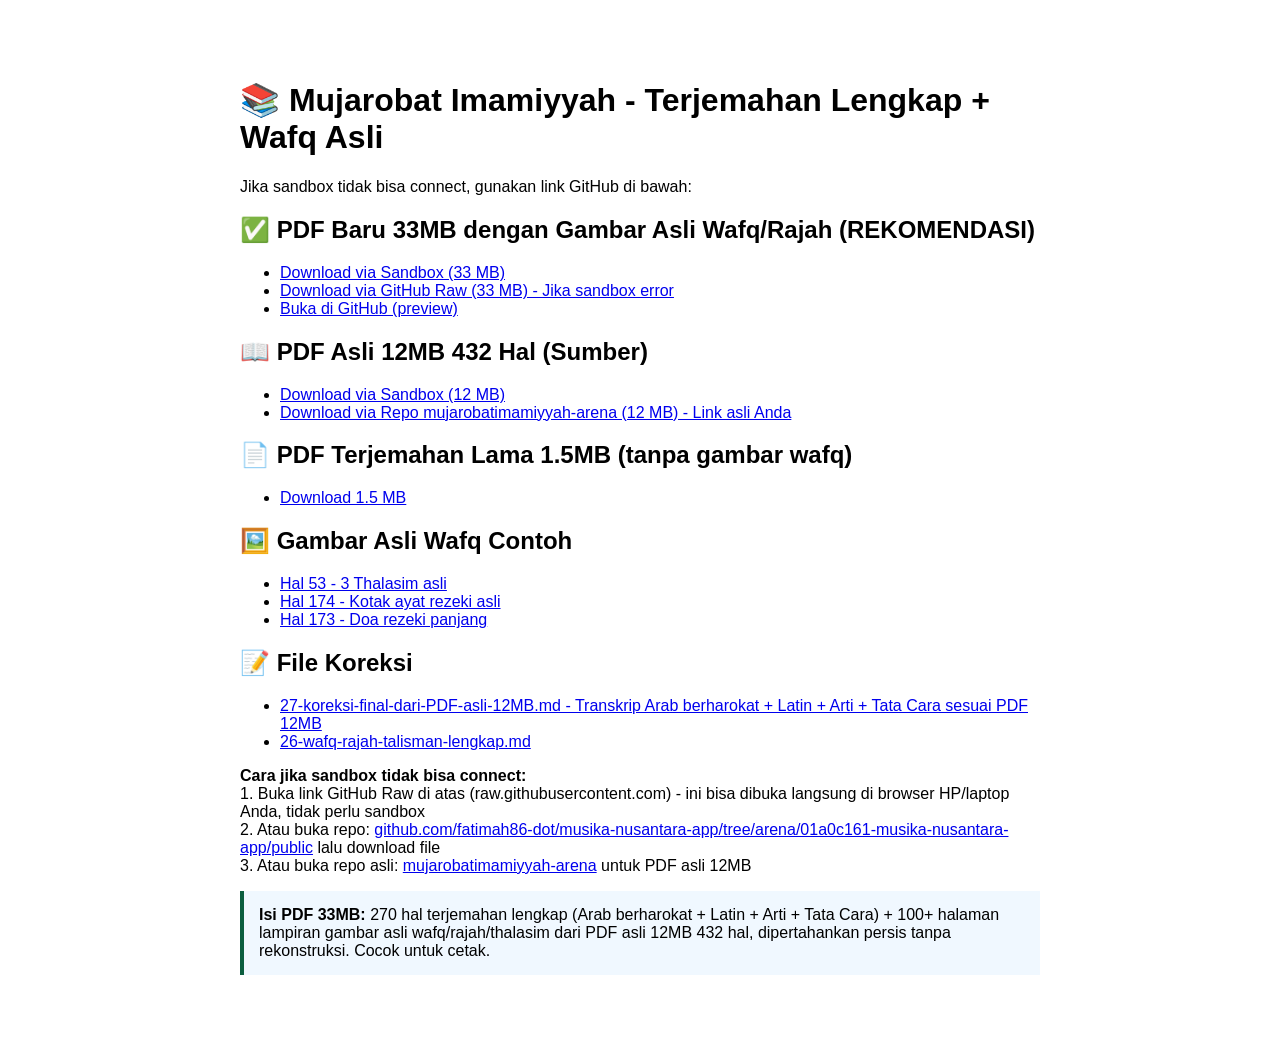
<file: public/index-download.html>
<!DOCTYPE html>
<html lang="id">
<head><meta charset="UTF-8"><title>Download Mujarobat Imamiyyah - Wafq Asli</title></head>
<body style="font-family: sans-serif; max-width: 800px; margin: 40px auto; padding: 20px;">
<h1>📚 Mujarobat Imamiyyah - Terjemahan Lengkap + Wafq Asli</h1>
<p>Jika sandbox tidak bisa connect, gunakan link GitHub di bawah:</p>

<h2>✅ PDF Baru 33MB dengan Gambar Asli Wafq/Rajah (REKOMENDASI)</h2>
<ul>
<li><a href="Mujarobat-Imamiyyah-TERJEMAHAN-WAFQ-ASLI.pdf" download>Download via Sandbox (33 MB)</a></li>
<li><a href="https://raw.githubusercontent.com/fatimah86-dot/musika-nusantara-app/arena/01a0c161-musika-nusantara-app/public/Mujarobat-Imamiyyah-TERJEMAHAN-WAFQ-ASLI.pdf" target="_blank">Download via GitHub Raw (33 MB) - Jika sandbox error</a></li>
<li><a href="https://github.com/fatimah86-dot/musika-nusantara-app/blob/arena/01a0c161-musika-nusantara-app/public/Mujarobat-Imamiyyah-TERJEMAHAN-WAFQ-ASLI.pdf" target="_blank">Buka di GitHub (preview)</a></li>
</ul>

<h2>📖 PDF Asli 12MB 432 Hal (Sumber)</h2>
<ul>
<li><a href="mujarobat-imamiyyah-ASLI-12MB.pdf" download>Download via Sandbox (12 MB)</a></li>
<li><a href="https://raw.githubusercontent.com/fatimah86-dot/mujarobatimamiyyah-arena/main/mujarobat%20imamiyyah.pdf" target="_blank">Download via Repo mujarobatimamiyyah-arena (12 MB) - Link asli Anda</a></li>
</ul>

<h2>📄 PDF Terjemahan Lama 1.5MB (tanpa gambar wafq)</h2>
<ul>
<li><a href="Mujarobat-Imamiyyah-FINAL-ARAB-LATIN-ARTI.pdf" download>Download 1.5 MB</a></li>
</ul>

<h2>🖼️ Gambar Asli Wafq Contoh</h2>
<ul>
<li><a href="pindai-asli/kitab-hal-53_pdf-page-53.jpg" target="_blank">Hal 53 - 3 Thalasim asli</a></li>
<li><a href="pindai-asli/kitab-hal-174_pdf-page-174.jpg" target="_blank">Hal 174 - Kotak ayat rezeki asli</a></li>
<li><a href="pindai-asli/kitab-hal-173_pdf-page-173.jpg" target="_blank">Hal 173 - Doa rezeki panjang</a></li>
</ul>

<h2>📝 File Koreksi</h2>
<ul>
<li><a href="27-koreksi-final-dari-PDF-asli-12MB.md" target="_blank">27-koreksi-final-dari-PDF-asli-12MB.md - Transkrip Arab berharokat + Latin + Arti + Tata Cara sesuai PDF 12MB</a></li>
<li><a href="26-wafq-rajah-talisman-lengkap.md" target="_blank">26-wafq-rajah-talisman-lengkap.md</a></li>
</ul>

<p><b>Cara jika sandbox tidak bisa connect:</b><br>
1. Buka link GitHub Raw di atas (raw.githubusercontent.com) - ini bisa dibuka langsung di browser HP/laptop Anda, tidak perlu sandbox<br>
2. Atau buka repo: <a href="https://github.com/fatimah86-dot/musika-nusantara-app/tree/arena/01a0c161-musika-nusantara-app/public" target="_blank">github.com/fatimah86-dot/musika-nusantara-app/tree/arena/01a0c161-musika-nusantara-app/public</a> lalu download file<br>
3. Atau buka repo asli: <a href="https://github.com/fatimah86-dot/mujarobatimamiyyah-arena" target="_blank">mujarobatimamiyyah-arena</a> untuk PDF asli 12MB</p>

<p style="background: #f0f8ff; padding: 15px; border-left: 4px solid #0b5e3f;">
<b>Isi PDF 33MB:</b> 270 hal terjemahan lengkap (Arab berharokat + Latin + Arti + Tata Cara) + 100+ halaman lampiran gambar asli wafq/rajah/thalasim dari PDF asli 12MB 432 hal, dipertahankan persis tanpa rekonstruksi. Cocok untuk cetak.
</p>
</body>
</html>
</file>
